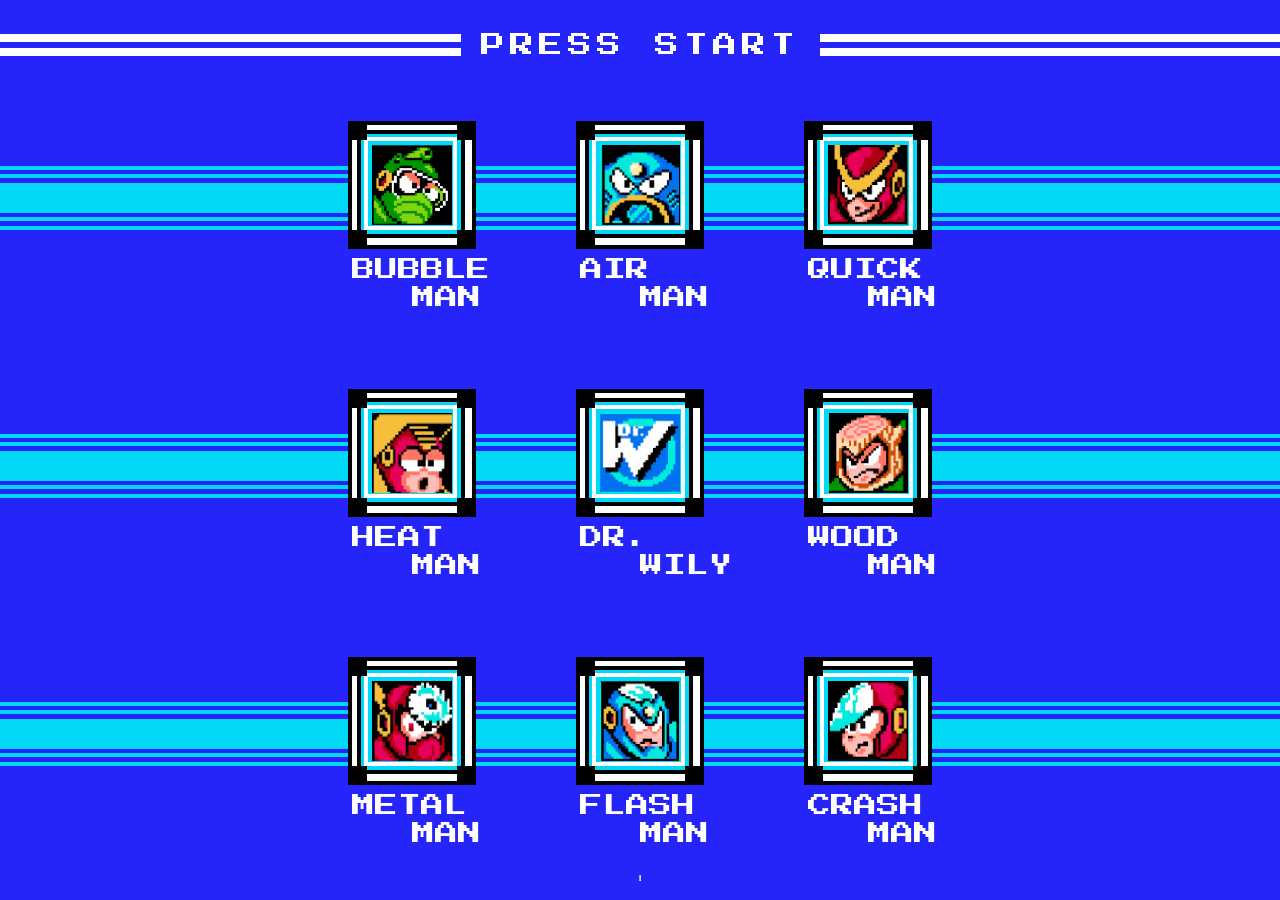
<file: megaman/index.html>
<!DOCTYPE html>

	<html lang="en">
	
		<head>
		
			<title> External Style </title>
			
			<meta charset="utf-8">
			<meta name="description" content="External styling/mega man 2 overview">
			<meta name="keywords" content="mega man, quick man, metal man, air man, bubble man, heat man, wood man, crash man, flash man">
			<meta name="viewport" content="width=device-width, initial-scale=1.0">
			<link href="https://fonts.googleapis.com/css2?family=Press+Start+2P&display=swap" rel="stylesheet">
			<link rel="stylesheet" href="css/externalstyling2.css">
			
		</head>
		
		<body id="bossselect">
		
			<header id="bossselectheader">
			
				<div id="tophalfheader"> </div>
				<div id="bottomhalfheader"> </div>
				<div id="textcontentheader"> PRESS START </div>
			</header>
			
			<section id="bossselectfirstrow">
				<div id="skinny1"> </div>
				<div id="skinny2"> </div>
				<div id="thick"> </div>
				<div id="skinny3"> </div>
				<div id="skinny4"> </div>
				
				<a href="bubbleman.html">
					<div id="bubblemansquare1">
						<div id="bubblemansquare2">
							<div id="bubblemansquare3">
								<div id="headshotholder">
									<img id="bubblemanheadshot" src="images/bubblemanheadshot.png">
								</div>
							</div>
						</div>
						
					<div id="blackcornersquare1"></div>
					<div id="blackcornersquare2"></div>
					<div id="blackcornersquare3"></div>
					<div id="blackcornersquare4"></div>
					
					<div id="nameplate">
						<div id="tophalfnameplate"> BUBBLE </div>
						<div id="bottomhalfnameplate"> MAN </div>
					</div>
					
					</div>
				</a>
				
				<a href="airman.html">
					<div id="airmansquare1">
						<div id="airmansquare2">
							<div id="airmansquare3">
								<div id="headshotholder">
									<img id="airmanheadshot" src="images/airmanheadshot.png">
								</div>
							</div>
						</div>
					
						<div id="blackcornersquare1"></div>
						<div id="blackcornersquare2"></div>
						<div id="blackcornersquare3"></div>
						<div id="blackcornersquare4"></div>
						
						<div id="nameplate">
							<div id="tophalfnameplate"> AIR </div>
							<div id="bottomhalfnameplate"> MAN </div>
						</div>
					</div>
				</a>
				
				<a href="quickman.html">
				<div id="quickmansquare1">
					<div id="quickmansquare2">
						<div id="quickmansquare3">
							<div id="headshotholder">
								<img id="quickmanheadshot" src="images/quickmanheadshot.png">
							</div>
						</div>
					</div>
							
							<div id="blackcornersquare1"><div id="innersquare"></div></div>
							<div id="blackcornersquare2"><div id="innersquare"></div></div>
							<div id="blackcornersquare3"><div id="innersquare"></div></div>
							<div id="blackcornersquare4"><div id="innersquare"></div></div>
							
							<div id="nameplate">
								<div id="tophalfnameplate"> QUICK </div>
								<div id="bottomhalfnameplate"> MAN </div>
							</div>
						</div>
				</a>
		</section>
		
		<section id="bossselectsecondrow">
			<div id="skinny1"> </div>
			<div id="skinny2"> </div>
			<div id="thick"> </div>
			<div id="skinny3"> </div>
			<div id="skinny4"> </div>
		
			<a href="heatman.html">
				<div id="heatmansquare1">
					<div id="heatmansquare2">
						<div id="heatmansquare3">
							<div id="headshotholder">
								<img id="heatmanheadshot" src="images/heatmanheadshot.png">
							</div>
						</div>
					</div>
					
					<div id="blackcornersquare1"></div>
					<div id="blackcornersquare2"></div>
					<div id="blackcornersquare3"></div>
					<div id="blackcornersquare4"></div>
					
					<div id="nameplate">
						<div id="tophalfnameplate"> HEAT </div>
						<div id="bottomhalfnameplate"> MAN </div>
					</div>
				</div>
			</a>
				
				<div id="drwilysquare1">
					<div id="drwilysquare2">
						<div id="drwilysquare3">
							<div id="headshotholder">
								<img id="drwilyheadshot" src="images/driwillyheadshot.png">
							</div>
						</div>
					</div>
					
					<div id="blackcornersquare1"></div>
					<div id="blackcornersquare2"></div>
					<div id="blackcornersquare3"></div>
					<div id="blackcornersquare4"></div>
					
					<div id="nameplate">
						<div id="tophalfnameplate"> Dr. </div>
						<div id="bottomhalfnameplate"> Wily </div>
					</div>
				</div>
				
			<a href="woodman.html">
				<div id="woodmansquare1">
					<div id="woodmansquare2">
						<div id="woodmansquare3">
							<div id="headshotholder">
								<img id="woodmanheadshot" src="images/woodmanheadshot.png">
							</div>
						</div>
					</div>
							
					<div id="blackcornersquare1"><div id="innersquare"></div></div>
					<div id="blackcornersquare2"><div id="innersquare"></div></div>
					<div id="blackcornersquare3"><div id="innersquare"></div></div>
					<div id="blackcornersquare4"><div id="innersquare"></div></div>
					
					<div id="nameplate">
						<div id="tophalfnameplate"> WOOD </div>
						<div id="bottomhalfnameplate"> MAN </div>
					</div>
				</div>
			</a>
		</section>
		
		<section id="bossselectthirdrow">
			<div id="skinny1"> </div>
			<div id="skinny2"> </div>
			<div id="thick"> </div>
			<div id="skinny3"> </div>
			<div id="skinny4"> </div>
			
			<a href="metalman2.html">
				<div id="metalmansquare1">
					<div id="metalmansquare2">
						<div id="metalmansquare3">
							<div id="headshotholder">
								<img id="metalmanheadshot" src="images/metalmanheadshot.png">
							</div>
						</div>
					</div>
							
					<div id="blackcornersquare1"></div>
					<div id="blackcornersquare2"></div>
					<div id="blackcornersquare3"></div>
					<div id="blackcornersquare4"></div>
						
					<div id="nameplate">
						<div id="tophalfnameplate"> METAL </div>
						<div id="bottomhalfnameplate"> MAN </div>
					</div>
				</div>
			</a>
				
			<a href="flashman.html">
				<div id="flashmansquare1">
					<div id="flashmansquare2">
						<div id="flashmansquare3">
							<div id="headshotholder">
								<img id="flashmanheadshot" src="images/flashmanheadshot.png">
							</div>
						</div>
					</div>
					
					<div id="blackcornersquare1"></div>
					<div id="blackcornersquare2"></div>
					<div id="blackcornersquare3"></div>
					<div id="blackcornersquare4"></div>
							
					<div id="nameplate">
						<div id="tophalfnameplate"> FLASH </div>
						<div id="bottomhalfnameplate"> MAN </div>
					</div>
				</div>
			</a>
				
			<a href="crashman.html">
				<div id="crashmansquare1">
					<div id="crashmansquare2">
						<div id="crashmansquare3">
							<div id="headshotholder">
								<img id="crashmanheadshot" src="images/crashmanheadshot.png">
							</div>
						</div>
					</div>
					
					<div id="blackcornersquare1"><div id="innersquare"></div></div>
					<div id="blackcornersquare2"><div id="innersquare"></div></div>
					<div id="blackcornersquare3"><div id="innersquare"></div></div>
					<div id="blackcornersquare4"><div id="innersquare"></div></div>
					
					<div id="nameplate">
						<div id="tophalfnameplate"> CRASH </div>
						<div id="bottomhalfnameplate"> MAN </div>
					</div>
				</div>
			</a>
		</section>
		<hr id="whiteline">
		<hr id="whiteline">
		<hr id="whiteline">
		
	</body>
</html>
</file>
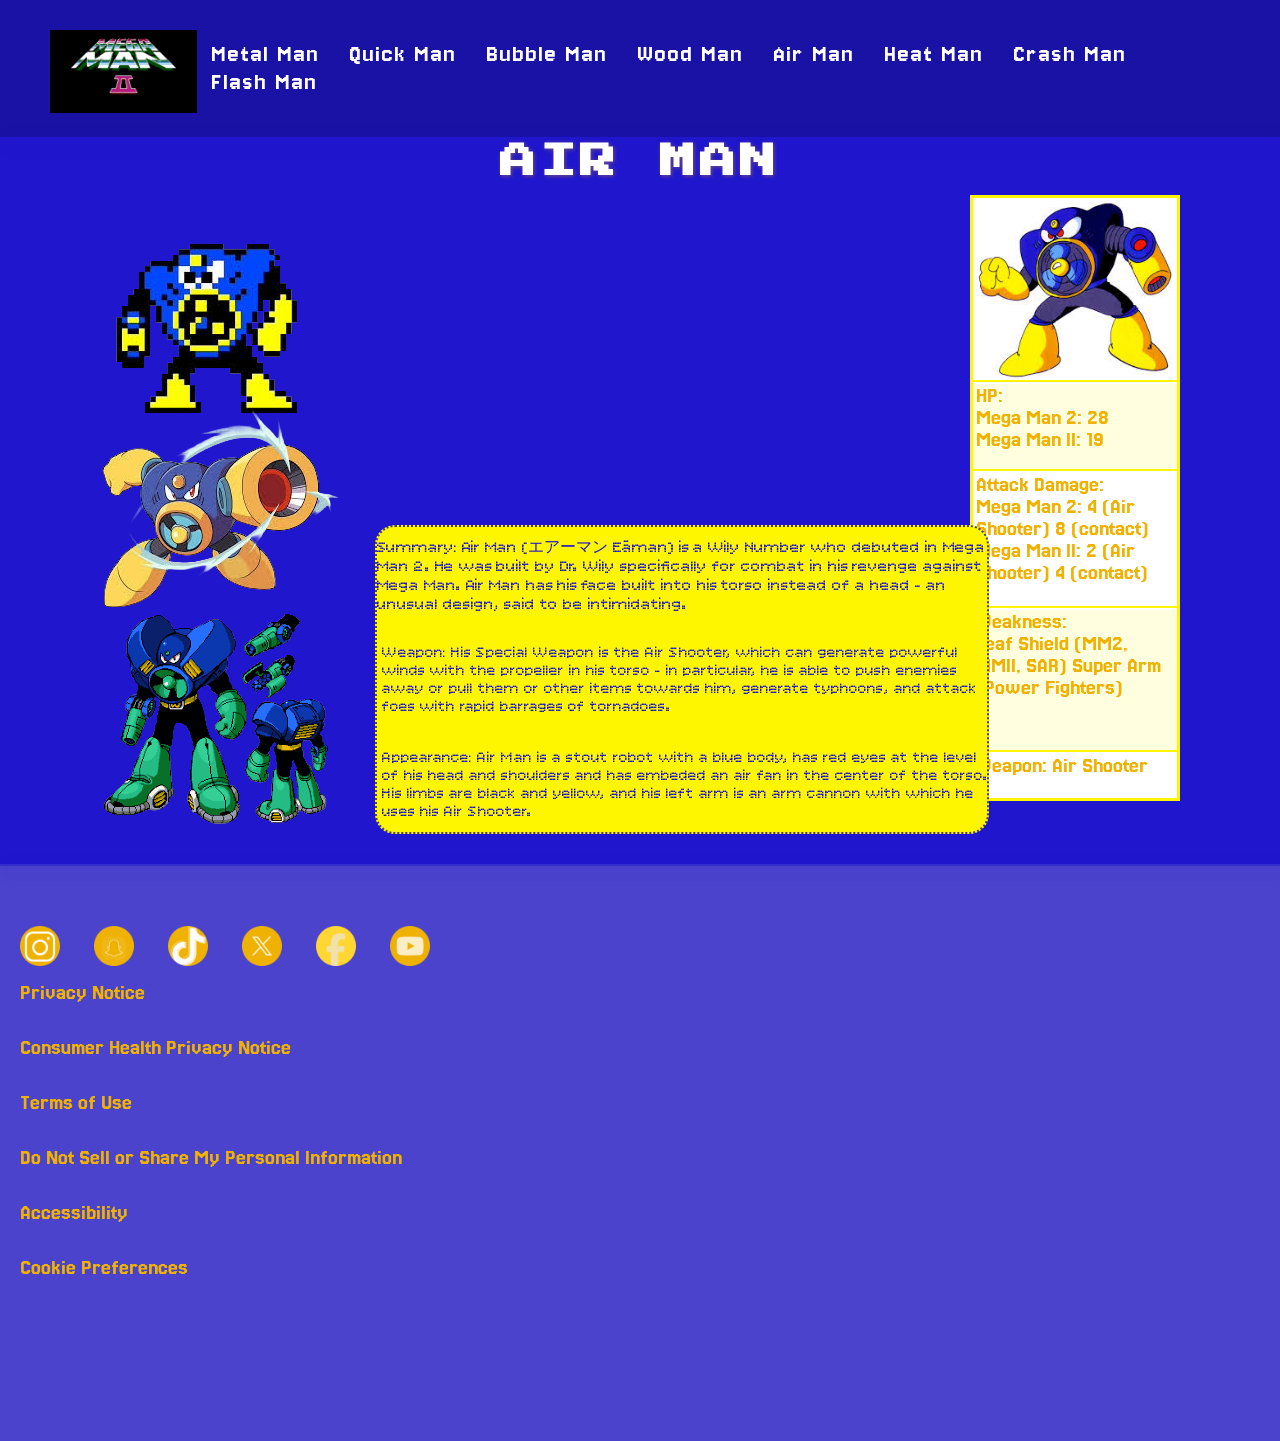
<file: megaman/airman.html>
<!DOCTYPE html>

	<html lang="en">
	
		<head>
		
			<title> External Style </title>
			
			<meta charset="utf-8">
			<meta name="description" content="External styling/mega man 2 overview">
			<meta name="keywords" content="mega man, quick man, metal man, air man, bubble man, heat man, wood man, crash man, flash man">
			<meta name="viewport" content="width=device-width, initial-scale=1.0">
			
			<link rel="stylesheet" href="css/externalstyling2.css">
			<link href="https://fonts.googleapis.com/css2?family=Press+Start+2P&display=swap" rel="stylesheet">
			<link href="https://fonts.googleapis.com/css2?family=Jersey+10&display=swap" rel="stylesheet">
			<link href="https://fonts.googleapis.com/css2?family=Bitcount+Prop+Single:wght@100..900&display=swap" rel="stylesheet">
			<link href="https://fonts.googleapis.com/css2?family=Jersey+25&display=swap" rel="stylesheet">
				

		</head>
		
		<body id="airman">
				
				<header id="airheader">
					<div id="megamanlogo2">
						<a href="index.html"><img src="images/logo.png" alt="Mega Man Logo"></a>
					</div> 

					<nav id="airmannav">
						<a href="metalman2.html"> Metal Man </a>
						<a href="quickman.html"> Quick Man </a>
						<a href="bubbleman.html"> Bubble Man </a>
						<a href="woodman.html"> Wood Man </a>
						<a href="airman.html"> Air Man </a>
						<a href="heatman.html"> Heat Man </a>
						<a href="crashman.html"> Crash Man </a>
						<a href="flashman.html"> Flash Man </a>
					</nav>
				</header>
				<hr id="airline">
				
				<h2 id="bossname"> AIR MAN </h2>
			
			<main>
			
				<section>
		
					<div id="airmanstage"><iframe width="560" height="315" src="https://www.youtube.com/embed/wXgifin2bjI?si=Afbabhxg-Tt8WghT" title="YouTube video player" frameborder="0" allow="accelerometer; autoplay; clipboard-write; encrypted-media; gyroscope; picture-in-picture; web-share" referrerpolicy="strict-origin-when-cross-origin" allowfullscreen></iframe></div>
					
					<div id="airmanpic"><img src="images/airsprite.png"></div>
					<div id="airmanpic"><img src="images/airmanf.png"></div>
					<div id="airmanpic"><img src="images/airman2f.png"></div>
					
				</section>
				
				<section>
					<aside id="rightaside">
				
						<div id="aside1a">
			
							<img src="images/airmanpic.jpg">
				
						</div>
						
						<div id="aside2a">
				
							<p>HP:	<br>Mega Man 2:
									28 <br>
									Mega Man II:
									19 <br>
									</p>
							
						</div>
						
						<div id="aside3a">
						
							<p> Attack Damage:	<br>
							Mega Man 2:
							4 (Air Shooter)
							8 (contact)
							Mega Man II:
							2 (Air Shooter)
							4 (contact) </p>
							
						</div>
						
						<div id="aside4a">
						
							<p>Weakness:	<br>	
							Leaf Shield (MM2, MMII, SAR)
							Super Arm (Power Fighters)</p>
							
						</div>
						
						<div id="aside5a">
						
							<p> Weapon:	Air Shooter </p>
							
						</div>
						
					</aside>
					
					
				</section>
				
				<section id="middletext">
				
					<div id="middle1">
						<p>Summary: Air Man (エアーマン Eāman) is a Wily Number who debuted in Mega Man 2. He was built by Dr. Wily specifically for combat in his revenge against Mega Man. Air Man has his face built into his torso instead of a head - an unusual design, said to be intimidating. </p>
					</div>
					<br>
					<div id="middle2">
						<p>Weapon: His Special Weapon is the Air Shooter, which can generate powerful winds with the propeller in his torso - in particular, he is able to push enemies away or pull them or other items towards him, generate typhoons, and attack foes with rapid barrages of tornadoes. </p>
					</div>

					<div id="middle3">
						<p>Appearance: Air Man is a stout robot with a blue body, has red eyes at the level of his head and shoulders and has embeded an air fan in the center of the torso. His limbs are black and yellow, and his left arm is an arm cannon with which he uses his Air Shooter.</p>
					</div>
					
				</section>
				
			</main>
			
			<footer id="airmanfooter">
				<hr id="airline">
			
				<div id="topfooter">
				
						<div id="socialmedialinks">
						
							<a href="https://www.instagram.com" id="socialmedialinks"><img src="images/insta1.png" alt="link to Instagram" height= "40px" width="40px"></a>
							
							<a href="https://www.snapchat.com" id="socialmedialinks"><img src="images/snap1.png" alt="link to SnapChat" height= "40px" width="40px"></a>
							
							<a href="https://www.tiktok.com" id="socialmedialinks"><img src="images/tictac1.png" alt="link to tiktok" height= "40px" width="40px"></a>
							
							<a href="https://x.com" id="socialmedialinks"><img src="images/x1.png" alt="link to X" height= "40px" width="40px"></a>
							
							<a href="https://www.facebook.com" id="socialmedialinks"><img src="images/facebook1.png" alt="link to facebook" height= "40px" width="40px"></a>
							
							<a href="https://www.youtube.com" id="socialmedialinks"><img src="images/youtube1.png" alt="link to youtube" height= "40px" width="40px"> </a>
					
						</div>
					
					</div>
					
					<div id="bottomfooter">
					
						<div id="first">
							<a href="#" id="first">Privacy Notice </a>
						</div>
						
						<div id="second">
							<a href="#" id="second">Consumer Health Privacy Notice </a>
						</div>
						
						<div id="third">
							<a href="#" id="third">Terms of Use </a>
						</div>
						
						<div id="fourth">
							<a href="#" id="fourth">Do Not Sell or Share My Personal Information </a>
						</div>
						
						<div id="sixth">
							<a href="#" id="sixth">Accessibility </a>
						</div>
						
						<div id="seventh">
							<a href="#" id="seventh">Cookie Preferences </a>
						</div>
					</div>
				
			</footer>
			
		</body>
		
	</html>
</file>
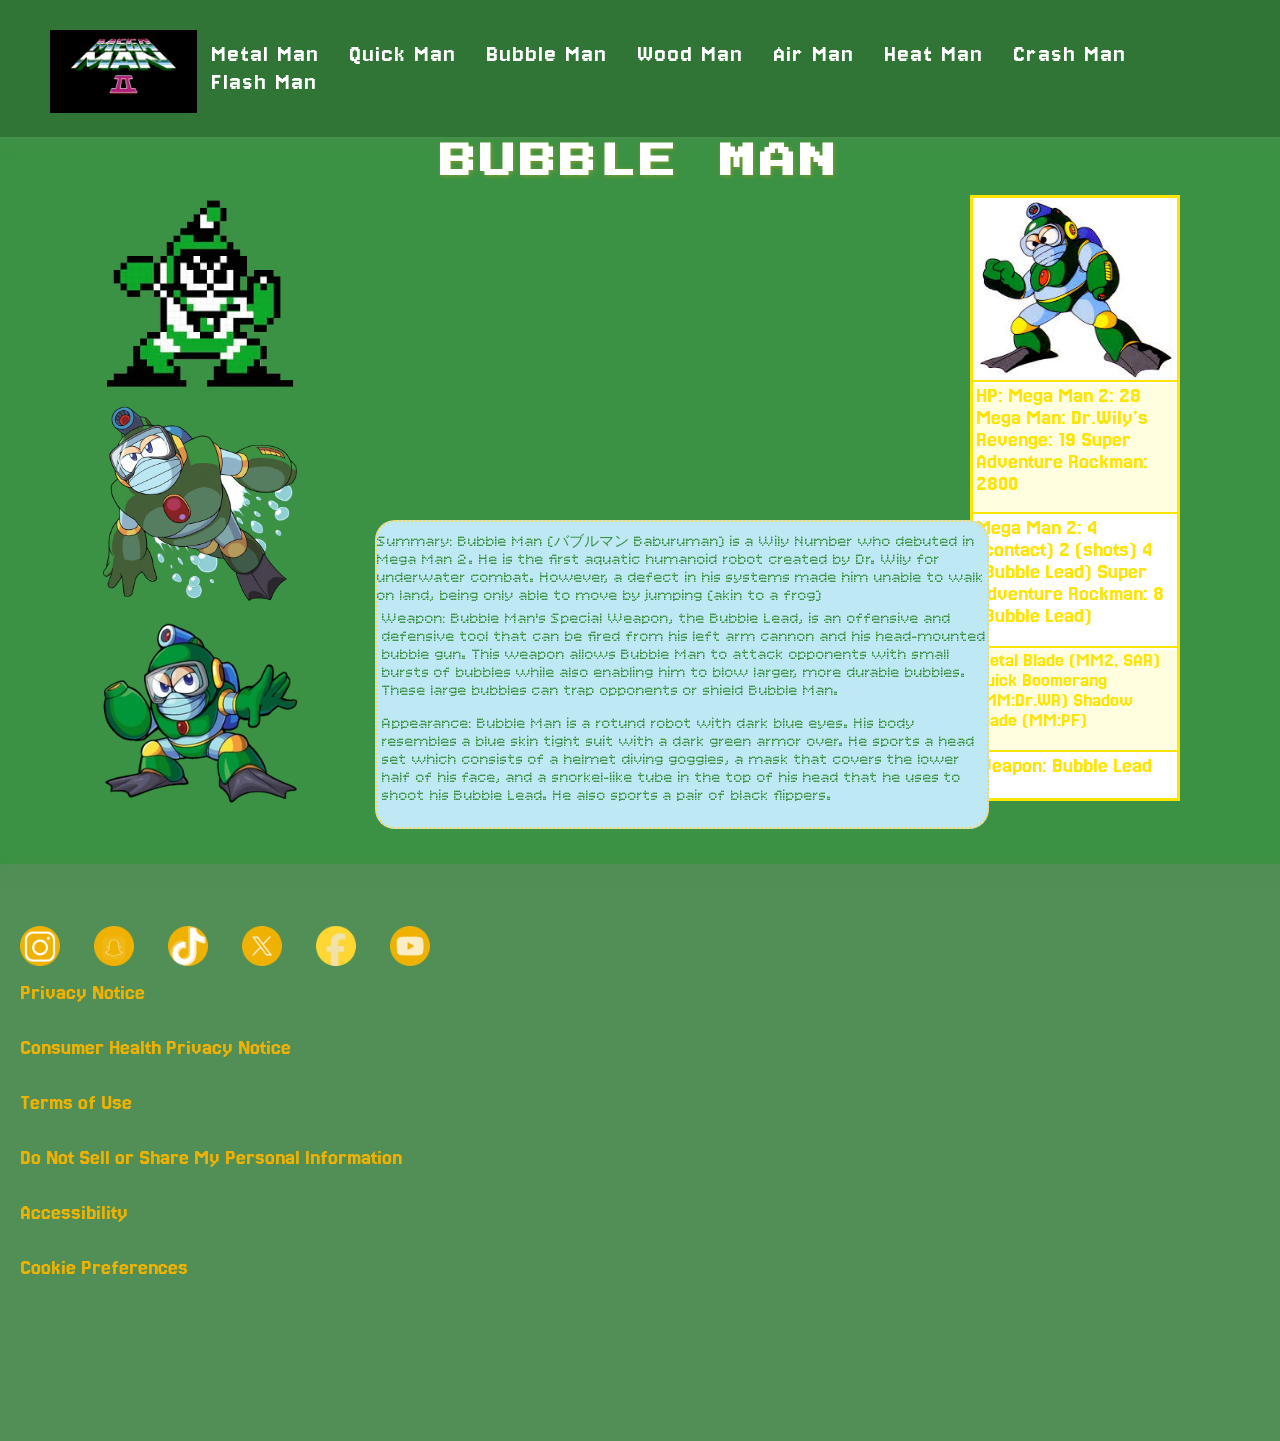
<file: megaman/bubbleman.html>
<!DOCTYPE html>

	<html lang="en">
	
		<head>
		
			<title> External Style </title>
			
			<meta charset="utf-8">
			<meta name="description" content="External styling/mega man 2 overview">
			<meta name="keywords" content="mega man, quick man, metal man, air man, bubble man, heat man, wood man, crash man, flash man">
			<meta name="viewport" content="width=device-width, initial-scale=1.0">
			
			<link rel="stylesheet" href="css/externalstyling2.css">
			<link href="https://fonts.googleapis.com/css2?family=Press+Start+2P&display=swap" rel="stylesheet">
			<link href="https://fonts.googleapis.com/css2?family=Jersey+10&display=swap" rel="stylesheet">
			<link href="https://fonts.googleapis.com/css2?family=Bitcount+Prop+Single:wght@100..900&display=swap" rel="stylesheet">
			<link href="https://fonts.googleapis.com/css2?family=Jersey+25&display=swap" rel="stylesheet">
				

		</head>
		
		<body id="bubbleman">
				
				<header id="bubbleheader">
					<div id="megamanlogo2">
						<a href="index.html"><img src="images/logo.png" alt="Mega Man Logo"></a>
					</div> 

					<nav id="bubblemannav">
						<a href="metalman2.html"> Metal Man </a>
						<a href="quickman.html"> Quick Man </a>
						<a href="bubbleman.html"> Bubble Man </a>
						<a href="woodman.html"> Wood Man </a>
						<a href="airman.html"> Air Man </a>
						<a href="heatman.html"> Heat Man </a>
						<a href="crashman.html"> Crash Man </a>
						<a href="flashman.html"> Flash Man </a>
					</nav>
				</header>
				<hr id="bubbleline">
				
				<h2 id="bossname"> BUBBLE MAN </h2>
			
			<main>
			
				<section>
		
					<div id="bubblemanstage"><iframe width="560" height="315" src="https://www.youtube.com/embed/k4l1Pe-QXfs?si=K8dvp8H3HAuFVsCG" title="YouTube video player" frameborder="0" allow="accelerometer; autoplay; clipboard-write; encrypted-media; gyroscope; picture-in-picture; web-share" referrerpolicy="strict-origin-when-cross-origin" allowfullscreen></iframe></div>
					
					<div id="bubblemanpic"><img src="images/bubblemanspritee.png"></div>
					<div id="bubblemanpic"><img src="images/bubbleman1.webp"></div>
					<div id="bubblemanpic"><img src="images/bubbleman3.webp"></div>
					
				</section>
				
				<section>
					<aside id="rightaside">
				
						<div id="aside1b">
			
							<img src="images/bubbleman2.jpg">
				
						</div>
						
						<div id="aside2b">
				
							<p>HP:		Mega Man 2:
							28
							Mega Man: Dr.Wily's Revenge:
							19
							Super Adventure Rockman:
							2800
									</p>
							
						</div>
						
						<div id="aside3b">
						
							<p>	Mega Man 2:
4 (contact)
2 (shots)
4 (Bubble Lead)
Super Adventure Rockman:
8 (Bubble Lead) </p>
							
						</div>
						
						<div id="aside4b">
						
							<p>	Metal Blade (MM2, SAR)
Quick Boomerang (MM:Dr.WR)
Shadow Blade (MM:PF)</p>
							
						</div>
						
						<div id="aside5b">
						
							<p> Weapon:		Bubble Lead </p>
							
						<div>
						
					</aside>
					
					
				</section>
				
				<section id="middletext">
				
					<div id="middle1">
						<p>Summary: Bubble Man (バブルマン Baburuman) is a Wily Number who debuted in Mega Man 2. He is the first aquatic humanoid robot created by Dr. Wily for underwater combat. However, a defect in his systems made him unable to walk on land, being only able to move by jumping (akin to a frog) </p>
					</div>
					
					<div id="middle2">
						<p>Weapon: Bubble Man's Special Weapon, the Bubble Lead, is an offensive and defensive tool that can be fired from his left arm cannon and his head-mounted bubble gun. This weapon allows Bubble Man to attack opponents with small bursts of bubbles while also enabling him to blow larger, more durable bubbles. These large bubbles can trap opponents or shield Bubble Man. </p>
					</div>

					<div id="middle3">
						<p>Appearance: Bubble Man is a rotund robot with dark blue eyes. His body resembles a blue skin tight suit with a dark green armor over. He sports a head set which consists of a helmet diving goggles, a mask that covers the lower half of his face, and a snorkel-like tube in the top of his head that he uses to shoot his Bubble Lead. He also sports a pair of black flippers.</p>
					</div>
					
				</section>
				
			</main>
			
			<footer id="bubblemanfooter">
				<hr id="bubbleline">
			
				<div id="topfooter">
				
						<div id="socialmedialinks">
						
							<a href="https://www.instagram.com" id="socialmedialinks"><img src="images/insta1.png" alt="link to Instagram" height= "40px" width="40px"></a>
							
							<a href="https://www.snapchat.com" id="socialmedialinks"><img src="images/snap1.png" alt="link to SnapChat" height= "40px" width="40px"></a>
							
							<a href="https://www.tiktok.com" id="socialmedialinks"><img src="images/tictac1.png" alt="link to tiktok" height= "40px" width="40px"></a>
							
							<a href="https://x.com" id="socialmedialinks"><img src="images/x1.png" alt="link to X" height= "40px" width="40px"></a>
							
							<a href="https://www.facebook.com" id="socialmedialinks"><img src="images/facebook1.png" alt="link to facebook" height= "40px" width="40px"></a>
							
							<a href="https://www.youtube.com" id="socialmedialinks"><img src="images/youtube1.png" alt="link to youtube" height= "40px" width="40px"> </a>
					
						</div>
					
					</div>
					
					<div id="bottomfooter">
					
						<div id="first">
							<a href="#" id="first">Privacy Notice </a>
						</div>
						
						<div id="second">
							<a href="#" id="second">Consumer Health Privacy Notice </a>
						</div>
						
						<div id="third">
							<a href="#" id="third">Terms of Use </a>
						</div>
						
						<div id="fourth">
							<a href="#" id="fourth">Do Not Sell or Share My Personal Information </a>
						</div>
						
						<div id="sixth">
							<a href="#" id="sixth">Accessibility </a>
						</div>
						
						<div id="seventh">
							<a href="#" id="seventh">Cookie Preferences </a>
						</div>
					</div>
				
			</footer>
			
		</body>
		
	</html>
</file>
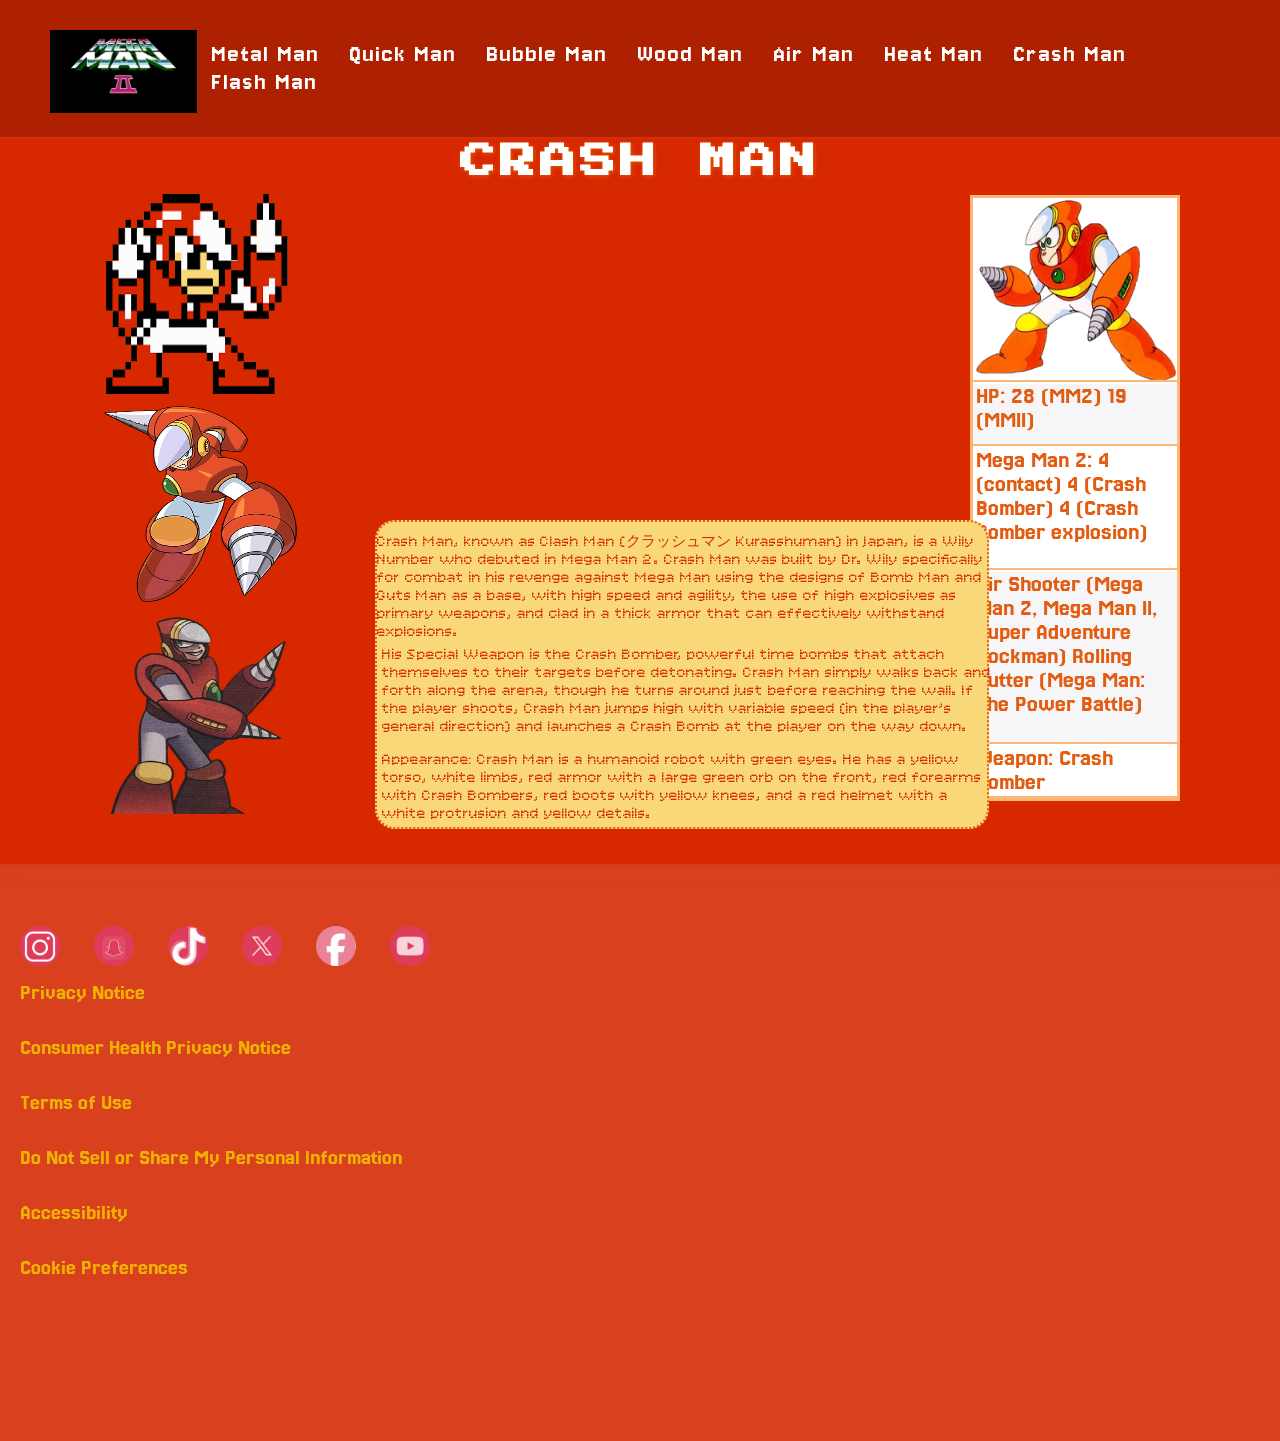
<file: megaman/crashman.html>
<!DOCTYPE html>

	<html lang="en">
	
		<head>
		
			<title> External Style </title>
			
			<meta charset="utf-8">
			<meta name="description" content="External styling/mega man 2 overview">
			<meta name="keywords" content="mega man, quick man, metal man, air man, bubble man, heat man, wood man, crash man, flash man">
			<meta name="viewport" content="width=device-width, initial-scale=1.0">
			
			<link rel="stylesheet" href="css/externalstyling2.css">
			<link href="https://fonts.googleapis.com/css2?family=Press+Start+2P&display=swap" rel="stylesheet">
			<link href="https://fonts.googleapis.com/css2?family=Jersey+10&display=swap" rel="stylesheet">
			<link href="https://fonts.googleapis.com/css2?family=Bitcount+Prop+Single:wght@100..900&display=swap" rel="stylesheet">
			<link href="https://fonts.googleapis.com/css2?family=Jersey+25&display=swap" rel="stylesheet">
				

		</head>
		
		<body id="crashman">
				
				<header id="crashheader">
					<div id="megamanlogo2">
						<a href="index.html"><img src="images/logo.png" alt="Mega Man Logo"></a>
					</div> 

					<nav id="crashmannav">
						<a href="metalman2.html"> Metal Man </a>
						<a href="quickman.html"> Quick Man </a>
						<a href="bubbleman.html"> Bubble Man </a>
						<a href="woodman.html"> Wood Man </a>
						<a href="airman.html"> Air Man </a>
						<a href="heatman.html"> Heat Man </a>
						<a href="crashman.html"> Crash Man </a>
						<a href="flashman.html"> Flash Man </a>
					</nav>
				</header>
				<hr id="crashline">
				
				<h2 id="bossname"> CRASH MAN </h2>
			
			<main>
			
				<section>
		
					<div id="crashmanstage"><iframe width="560" height="315" src="https://www.youtube.com/embed/35k80y7Al-8?si=FS7KvVw5mpKjz1z0" title="YouTube video player" frameborder="0" allow="accelerometer; autoplay; clipboard-write; encrypted-media; gyroscope; picture-in-picture; web-share" referrerpolicy="strict-origin-when-cross-origin" allowfullscreen></iframe></div>
					
					<div id="crashmanpic"><img src="images/crashmansprite.png"></div>
					<div id="crashmanpic"><img src="images/crashman1.webp"></div>
					<div id="crashmanpic"><img src="images/crashman3.png"></div>
					
				</section>
				
				<section>
					<aside id="rightaside">
				
						<div id="aside1c">
			
							<img src="images/crashman2.webp">
				
						</div>
						
						<div id="aside2c">
				
							<p>HP:	28 (MM2)
							19 (MMII)
									</p>
							
						</div>
						
						<div id="aside3c">
						
							<p>	Mega Man 2:
								4 (contact)
								4 (Crash Bomber)
								4 (Crash Bomber explosion) </p>
							
						</div>
						
						<div id="aside4c">
						
							<p>	Air Shooter (Mega Man 2, Mega Man II, Super Adventure Rockman)
								Rolling Cutter (Mega Man: The Power Battle)</p>
							
						</div>
						
						<div id="aside5c">
						
							<p> Weapon:	Crash Bomber </p>
							
						<div>
						
					</aside>
					
					
				</section>
				
				<section id="middletext">
				
					<div id="middle1">
						<p>Crash Man, known as Clash Man (クラッシュマン Kurasshuman) in Japan, is a Wily Number who debuted in Mega Man 2. Crash Man was built by Dr. Wily specifically for combat in his revenge against Mega Man using the designs of Bomb Man and Guts Man as a base, with high speed and agility, the use of high explosives as primary weapons, and clad in a thick armor that can effectively withstand explosions. </p>
					</div>
					
					<div id="middle2">
						<p>His Special Weapon is the Crash Bomber, powerful time bombs that attach themselves to their targets before detonating. Crash Man simply walks back and forth along the arena, though he turns around just before reaching the wall. If the player shoots, Crash Man jumps high with variable speed (in the player’s general direction) and launches a Crash Bomb at the player on the way down.    </p>
					</div>

					<div id="middle3">
						<p>Appearance: Crash Man is a humanoid robot with green eyes. He has a yellow torso, white limbs, red armor with a large green orb on the front, red forearms with Crash Bombers, red boots with yellow knees, and a red helmet with a white protrusion and yellow details.</p>
					</div>
					
				</section>
				
			</main>
			
			<footer id="crashmanfooter">
				<hr id="crashline">
			
				<div id="topfooter">
				
						<div id="socialmedialinks">
						
							<a href="https://www.instagram.com" id="socialmedialinks"><img src="images/insta.png" alt="link to Instagram" height= "40px" width="40px"></a>
							
							<a href="https://www.snapchat.com" id="socialmedialinks"><img src="images/snap.png" alt="link to SnapChat" height= "40px" width="40px"></a>
							
							<a href="https://www.tiktok.com" id="socialmedialinks"><img src="images/tictac.png" alt="link to tiktok" height= "40px" width="40px"></a>
							
							<a href="https://x.com" id="socialmedialinks"><img src="images/x.png" alt="link to X" height= "40px" width="40px"></a>
							
							<a href="https://www.facebook.com" id="socialmedialinks"><img src="images/facebook.png" alt="link to facebook" height= "40px" width="40px"></a>
							
							<a href="https://www.youtube.com" id="socialmedialinks"><img src="images/youtube.png" alt="link to youtube" height= "40px" width="40px"> </a>
					
						</div>
					
					</div>
					
					<div id="bottomfooter">
					
						<div id="first">
							<a href="#" id="first">Privacy Notice </a>
						</div>
						
						<div id="second">
							<a href="#" id="second">Consumer Health Privacy Notice </a>
						</div>
						
						<div id="third">
							<a href="#" id="third">Terms of Use </a>
						</div>
						
						<div id="fourth">
							<a href="#" id="fourth">Do Not Sell or Share My Personal Information </a>
						</div>
						
						<div id="sixth">
							<a href="#" id="sixth">Accessibility </a>
						</div>
						
						<div id="seventh">
							<a href="#" id="seventh">Cookie Preferences </a>
						</div>
					</div>
				
			</footer>
			
		</body>
		
	</html>
</file>
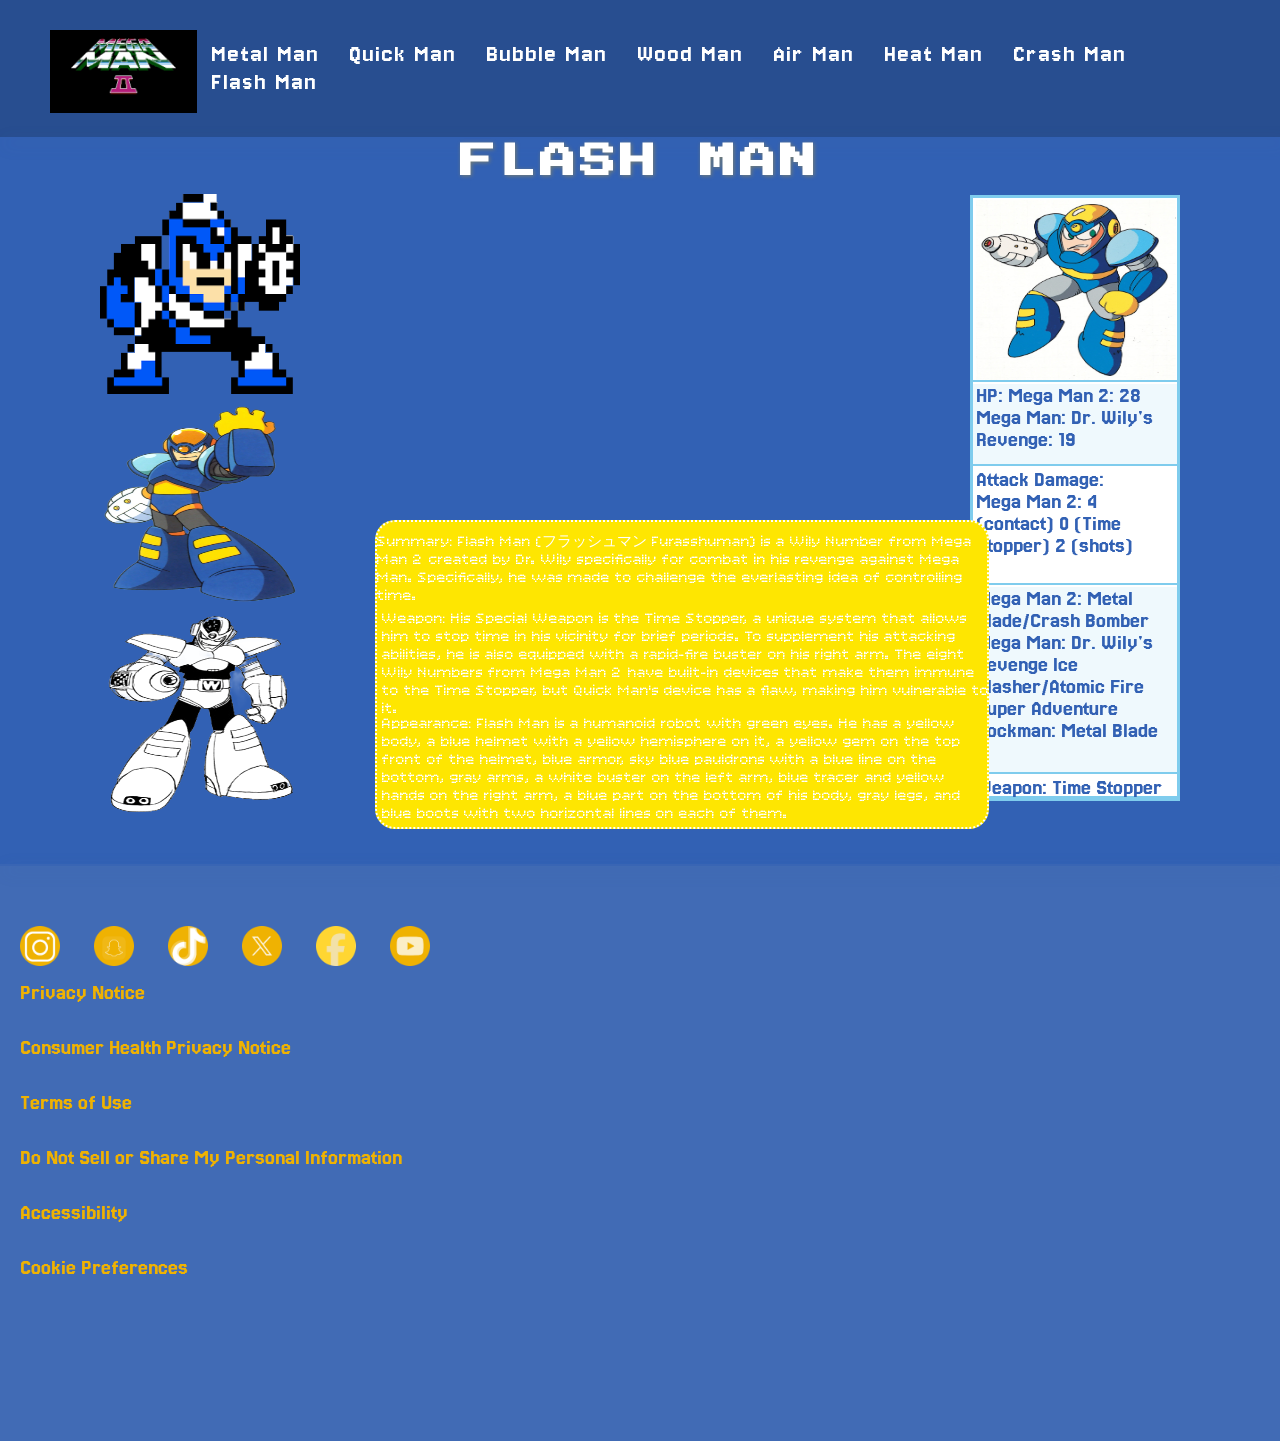
<file: megaman/flashman.html>
<!DOCTYPE html>

	<html lang="en">
	
		<head>
		
			<title> External Style </title>
			
			<meta charset="utf-8">
			<meta name="description" content="External styling/mega man 2 overview">
			<meta name="keywords" content="mega man, quick man, metal man, air man, bubble man, heat man, wood man, crash man, flash man">
			<meta name="viewport" content="width=device-width, initial-scale=1.0">
			
			<link rel="stylesheet" href="css/externalstyling2.css">
			<link href="https://fonts.googleapis.com/css2?family=Press+Start+2P&display=swap" rel="stylesheet">
			<link href="https://fonts.googleapis.com/css2?family=Jersey+10&display=swap" rel="stylesheet">
			<link href="https://fonts.googleapis.com/css2?family=Bitcount+Prop+Single:wght@100..900&display=swap" rel="stylesheet">
			<link href="https://fonts.googleapis.com/css2?family=Jersey+25&display=swap" rel="stylesheet">
				

		</head>
		
		<body id="flashman">
				
				<header id="flashheader">
					<div id="megamanlogo2">
						<a href="index.html"><img src="images/logo.png" alt="Mega Man Logo"></a>
					</div> 

					<nav id="flashmannav">
						<a href="metalman2.html"> Metal Man </a>
						<a href="quickman.html"> Quick Man </a>
						<a href="bubbleman.html"> Bubble Man </a>
						<a href="woodman.html"> Wood Man </a>
						<a href="airman.html"> Air Man </a>
						<a href="heatman.html"> Heat Man </a>
						<a href="crashman.html"> Crash Man </a>
						<a href="flashman.html"> Flash Man </a>
					</nav>
				</header>
				<hr id="flashline">
				
				<h2 id="bossname"> FLASH MAN </h2>
			
			<main>
			
				<section>
		
					<div id="flashmanstage"><iframe width="560" height="315" src="https://www.youtube.com/embed/0K8lWpMdUeM?si=BEJSSy5faDsBBTNW" title="YouTube video player" frameborder="0" allow="accelerometer; autoplay; clipboard-write; encrypted-media; gyroscope; picture-in-picture; web-share" referrerpolicy="strict-origin-when-cross-origin" allowfullscreen></iframe></div>
					
					<div id="flashmanpic"><img src="images/flashmansprite.png"></div>
					<div id="flashmanpic"><img src="images/flashman1.webp"></div>
					<div id="flashmanpic"><img src="images/flashman3.png"></div>
					
				</section>
				
				<section>
					<aside id="rightaside">
				
						<div id="aside1f">
			
							<img src="images/flashman2.webp">
				
						</div>
						
						<div id="aside2f">
				
							<p>HP:		Mega Man 2:
									28
									Mega Man: Dr. Wily's Revenge:
									19
									</p>
							
						</div>
						
						<div id="aside3f">
						
							<p> Attack Damage:	<br>
							Mega Man 2:
							4 (contact)
							0 (Time Stopper)
							2 (shots)</p>
							
						</div>
						
						<div id="aside4f">
						
							<p>	Mega Man 2:
								Metal Blade/Crash Bomber
								Mega Man: Dr. Wily's Revenge
								Ice Slasher/Atomic Fire
								Super Adventure Rockman:
								Metal Blade</p>
							
						</div>
						
						<div id="aside5f">
						
							<p> Weapon: Time Stopper </p>
							
						<div>
						
					</aside>
					
					
				</section>
				
				<section id="middletext">
				
					<div id="middle1">
						<p>Summary: Flash Man (フラッシュマン Furasshuman) is a Wily Number from Mega Man 2 created by Dr. Wily specifically for combat in his revenge against Mega Man. Specifically, he was made to challenge the everlasting idea of controlling time. </p>
					</div>
					
					<div id="middle2">
						<p>Weapon: His Special Weapon is the Time Stopper, a unique system that allows him to stop time in his vicinity for brief periods. To supplement his attacking abilities, he is also equipped with a rapid-fire buster on his right arm. The eight Wily Numbers from Mega Man 2 have built-in devices that make them immune to the Time Stopper, but Quick Man's device has a flaw, making him vulnerable to it. </p>
					</div>

					<div id="middle3">
						<p>Appearance: Flash Man is a humanoid robot with green eyes. He has a yellow body, a blue helmet with a yellow hemisphere on it, a yellow gem on the top front of the helmet, blue armor, sky blue pauldrons with a blue line on the bottom, gray arms, a white buster on the left arm, blue tracer and yellow hands on the right arm, a blue part on the bottom of his body, gray legs, and blue boots with two horizontal lines on each of them.</p>
					</div>
					
				</section>
				
			</main>
			
			<footer id="flashmanfooter">
				<hr id="flashline">
			
				<div id="topfooter">
				
						<div id="socialmedialinks">
						
							<a href="https://www.instagram.com" id="socialmedialinks"><img src="images/insta1.png" alt="link to Instagram" height= "40px" width="40px"></a>
							
							<a href="https://www.snapchat.com" id="socialmedialinks"><img src="images/snap1.png" alt="link to SnapChat" height= "40px" width="40px"></a>
							
							<a href="https://www.tiktok.com" id="socialmedialinks"><img src="images/tictac1.png" alt="link to tiktok" height= "40px" width="40px"></a>
							
							<a href="https://x.com" id="socialmedialinks"><img src="images/x1.png" alt="link to X" height= "40px" width="40px"></a>
							
							<a href="https://www.facebook.com" id="socialmedialinks"><img src="images/facebook1.png" alt="link to facebook" height= "40px" width="40px"></a>
							
							<a href="https://www.youtube.com" id="socialmedialinks"><img src="images/youtube1.png" alt="link to youtube" height= "40px" width="40px"> </a>
					
						</div>
					
					</div>
					
					<div id="bottomfooter">
					
						<div id="first">
							<a href="#" id="first">Privacy Notice </a>
						</div>
						
						<div id="second">
							<a href="#" id="second">Consumer Health Privacy Notice </a>
						</div>
						
						<div id="third">
							<a href="#" id="third">Terms of Use </a>
						</div>
						
						<div id="fourth">
							<a href="#" id="fourth">Do Not Sell or Share My Personal Information </a>
						</div>
						
						<div id="sixth">
							<a href="#" id="sixth">Accessibility </a>
						</div>
						
						<div id="seventh">
							<a href="#" id="seventh">Cookie Preferences </a>
						</div>
					</div>
				
			</footer>
			
		</body>
		
	</html>
</file>
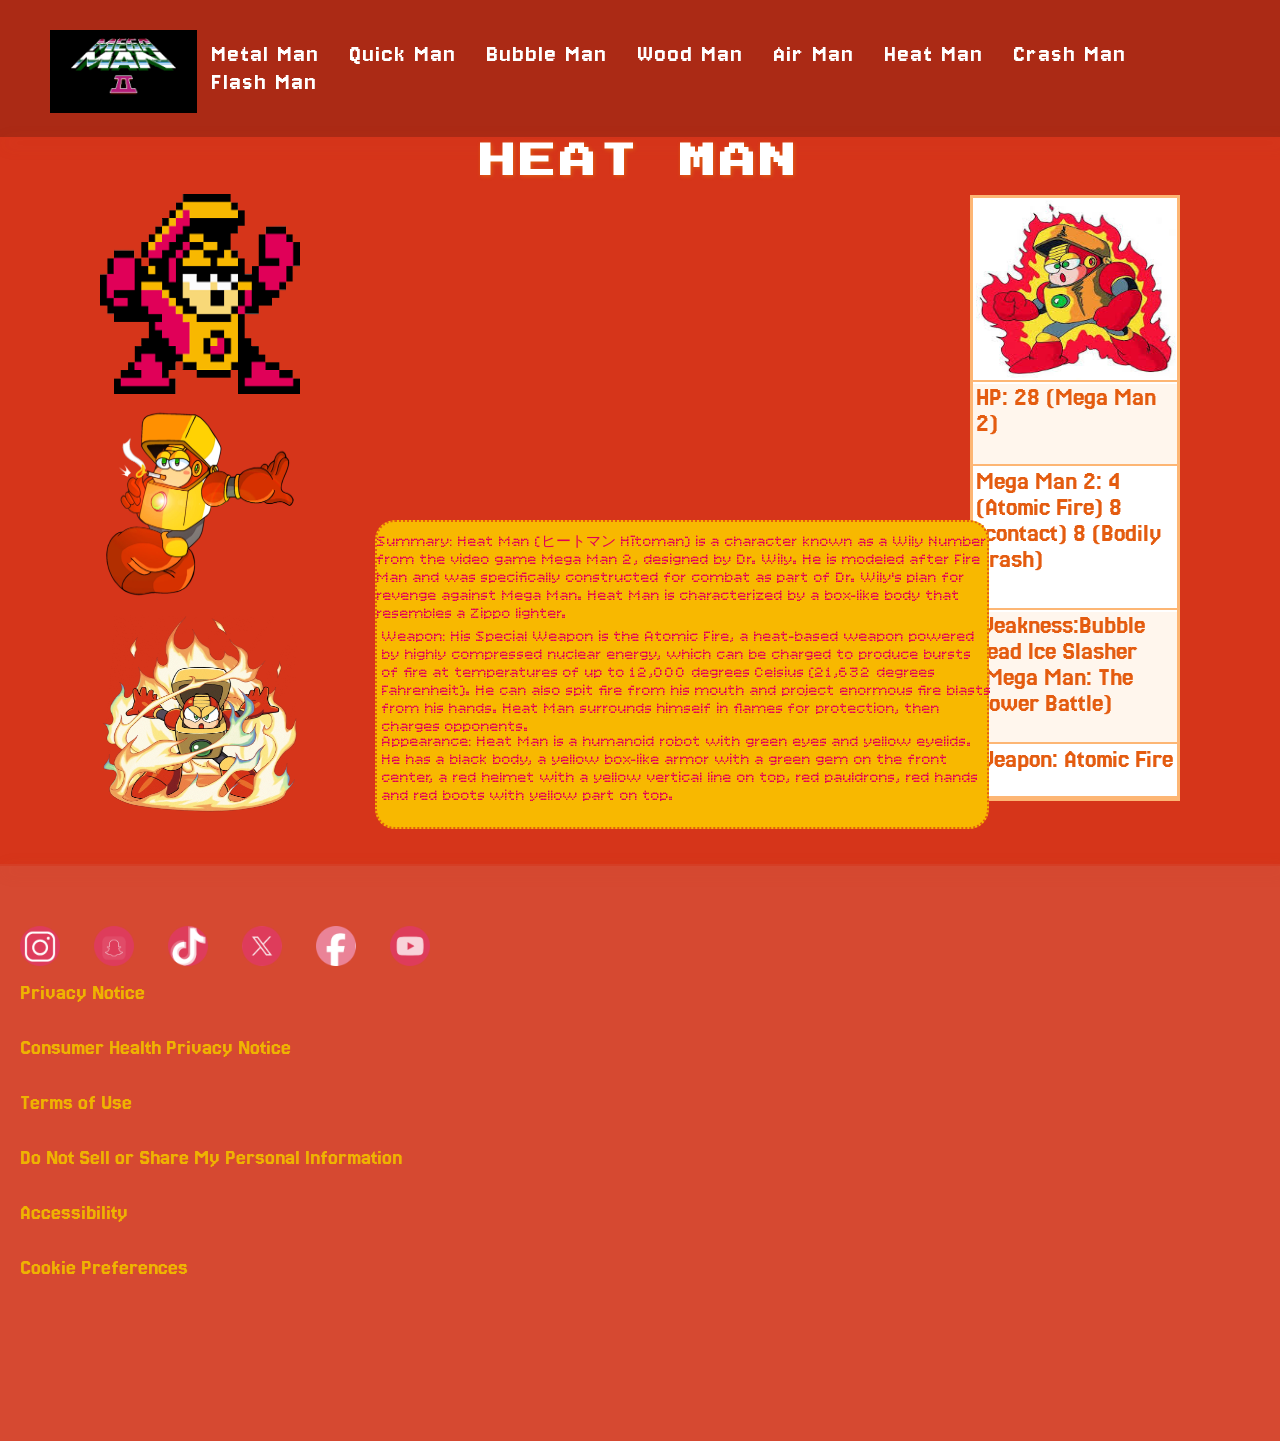
<file: megaman/heatman.html>
<!DOCTYPE html>

	<html lang="en">
	
		<head>
		
			<title> External Style </title>
			
			<meta charset="utf-8">
			<meta name="description" content="External styling/mega man 2 overview">
			<meta name="keywords" content="mega man, quick man, metal man, air man, bubble man, heat man, wood man, crash man, flash man">
			<meta name="viewport" content="width=device-width, initial-scale=1.0">
			
			<link rel="stylesheet" href="css/externalstyling2.css">
			<link href="https://fonts.googleapis.com/css2?family=Press+Start+2P&display=swap" rel="stylesheet">
			<link href="https://fonts.googleapis.com/css2?family=Jersey+10&display=swap" rel="stylesheet">
			<link href="https://fonts.googleapis.com/css2?family=Bitcount+Prop+Single:wght@100..900&display=swap" rel="stylesheet">
			<link href="https://fonts.googleapis.com/css2?family=Jersey+25&display=swap" rel="stylesheet">
				

		</head>
		
		<body id="heatman">
				
				<header id="heatheader">
					<div id="megamanlogo2">
						<a href="index.html"><img src="images/logo.png" alt="Mega Man Logo"></a>
					</div> 

					<nav id="heatmannav">
						<a href="metalman2.html"> Metal Man </a>
						<a href="quickman.html"> Quick Man </a>
						<a href="bubbleman.html"> Bubble Man </a>
						<a href="woodman.html"> Wood Man </a>
						<a href="airman.html"> Air Man </a>
						<a href="heatman.html"> Heat Man </a>
						<a href="crashman.html"> Crash Man </a>
						<a href="flashman.html"> Flash Man </a>
					</nav>
				</header>
				<hr id="heatline">
				
				<h2 id="bossname"> HEAT MAN </h2>
			
			<main>
			
				<section>
		
					<div id="heatmanstage"><iframe width="560" height="315" src="https://www.youtube.com/embed/OVaBgK_Ihko?si=TJTNu4YwoRAjvMah" title="YouTube video player" frameborder="0" allow="accelerometer; autoplay; clipboard-write; encrypted-media; gyroscope; picture-in-picture; web-share" referrerpolicy="strict-origin-when-cross-origin" allowfullscreen></iframe></div>
					
					<div id="heatmanpic"><img src="images/heatmansprite.png"></div>
					<div id="heatmanpic"><img src="images/heatman3.webp"></div>
					<div id="heatmanpic"><img src="images/heatman1.webp"></div>
					
				</section>
				
				<section>
					<aside id="rightaside">
				
						<div id="aside1h">
			
							<img src="images/heatman2.jpg">
				
						</div>
						
						<div id="aside2h">
				
							<p>HP:		28 (Mega Man 2)
									</p>
							
						</div>
						
						<div id="aside3h">
						
							<p>	Mega Man 2:
4 (Atomic Fire)
8 (contact)
8 (Bodily Crash)</p>
							
						</div>
						
						<div id="aside4h">
						
							<p>Weakness:Bubble Lead Ice Slasher (Mega Man: The Power Battle)</p>
							
						</div>
						
						<div id="aside5h">
						
							<p> Weapon:	Atomic Fire</p>
							
						<div>
						
					</aside>
					
					
				</section>
				
				<section id="middletext">
				
					<div id="middle1">
						<p>Summary: Heat Man (ヒートマン Hītoman) is a character known as a Wily Number from the video game Mega Man 2, designed by Dr. Wily. He is modeled after Fire Man and was specifically constructed for combat as part of Dr. Wily's plan for revenge against Mega Man. Heat Man is characterized by a box-like body that resembles a Zippo lighter.</p>
					</div>
				
					<div id="middle2">
						<p>Weapon: His Special Weapon is the Atomic Fire, a heat-based weapon powered by highly compressed nuclear energy, which can be charged to produce bursts of fire at temperatures of up to 12,000 degrees Celsius (21,632 degrees Fahrenheit). He can also spit fire from his mouth and project enormous fire blasts from his hands. Heat Man surrounds himself in flames for protection, then charges opponents. </p>
					</div>

					<div id="middle3">
						<p>Appearance: Heat Man is a humanoid robot with green eyes and yellow eyelids. He has a black body, a yellow box-like armor with a green gem on the front center, a red helmet with a yellow vertical line on top, red pauldrons, red hands and red boots with yellow part on top.</p>
					</div>
					
				</section>
				
			</main>
			
			<footer id="heatmanfooter">
				<hr id="heatline">
			
				<div id="topfooter">
				
						<div id="socialmedialinks">
						
							<a href="https://www.instagram.com" id="socialmedialinks"><img src="images/insta.png" alt="link to Instagram" height= "40px" width="40px"></a>
							
							<a href="https://www.snapchat.com" id="socialmedialinks"><img src="images/snap.png" alt="link to SnapChat" height= "40px" width="40px"></a>
							
							<a href="https://www.tiktok.com" id="socialmedialinks"><img src="images/tictac.png" alt="link to tiktok" height= "40px" width="40px"></a>
							
							<a href="https://x.com" id="socialmedialinks"><img src="images/x.png" alt="link to X" height= "40px" width="40px"></a>
							
							<a href="https://www.facebook.com" id="socialmedialinks"><img src="images/facebook.png" alt="link to facebook" height= "40px" width="40px"></a>
							
							<a href="https://www.youtube.com" id="socialmedialinks"><img src="images/youtube.png" alt="link to youtube" height= "40px" width="40px"> </a>
					
						</div>
					
					</div>
					
					<div id="bottomfooter">
					
						<div id="first">
							<a href="#" id="first">Privacy Notice </a>
						</div>
						
						<div id="second">
							<a href="#" id="second">Consumer Health Privacy Notice </a>
						</div>
						
						<div id="third">
							<a href="#" id="third">Terms of Use </a>
						</div>
						
						<div id="fourth">
							<a href="#" id="fourth">Do Not Sell or Share My Personal Information </a>
						</div>
						
						<div id="sixth">
							<a href="#" id="sixth">Accessibility </a>
						</div>
						
						<div id="seventh">
							<a href="#" id="seventh">Cookie Preferences </a>
						</div>
					</div>
				
			</footer>
			
		</body>
		
	</html>
</file>
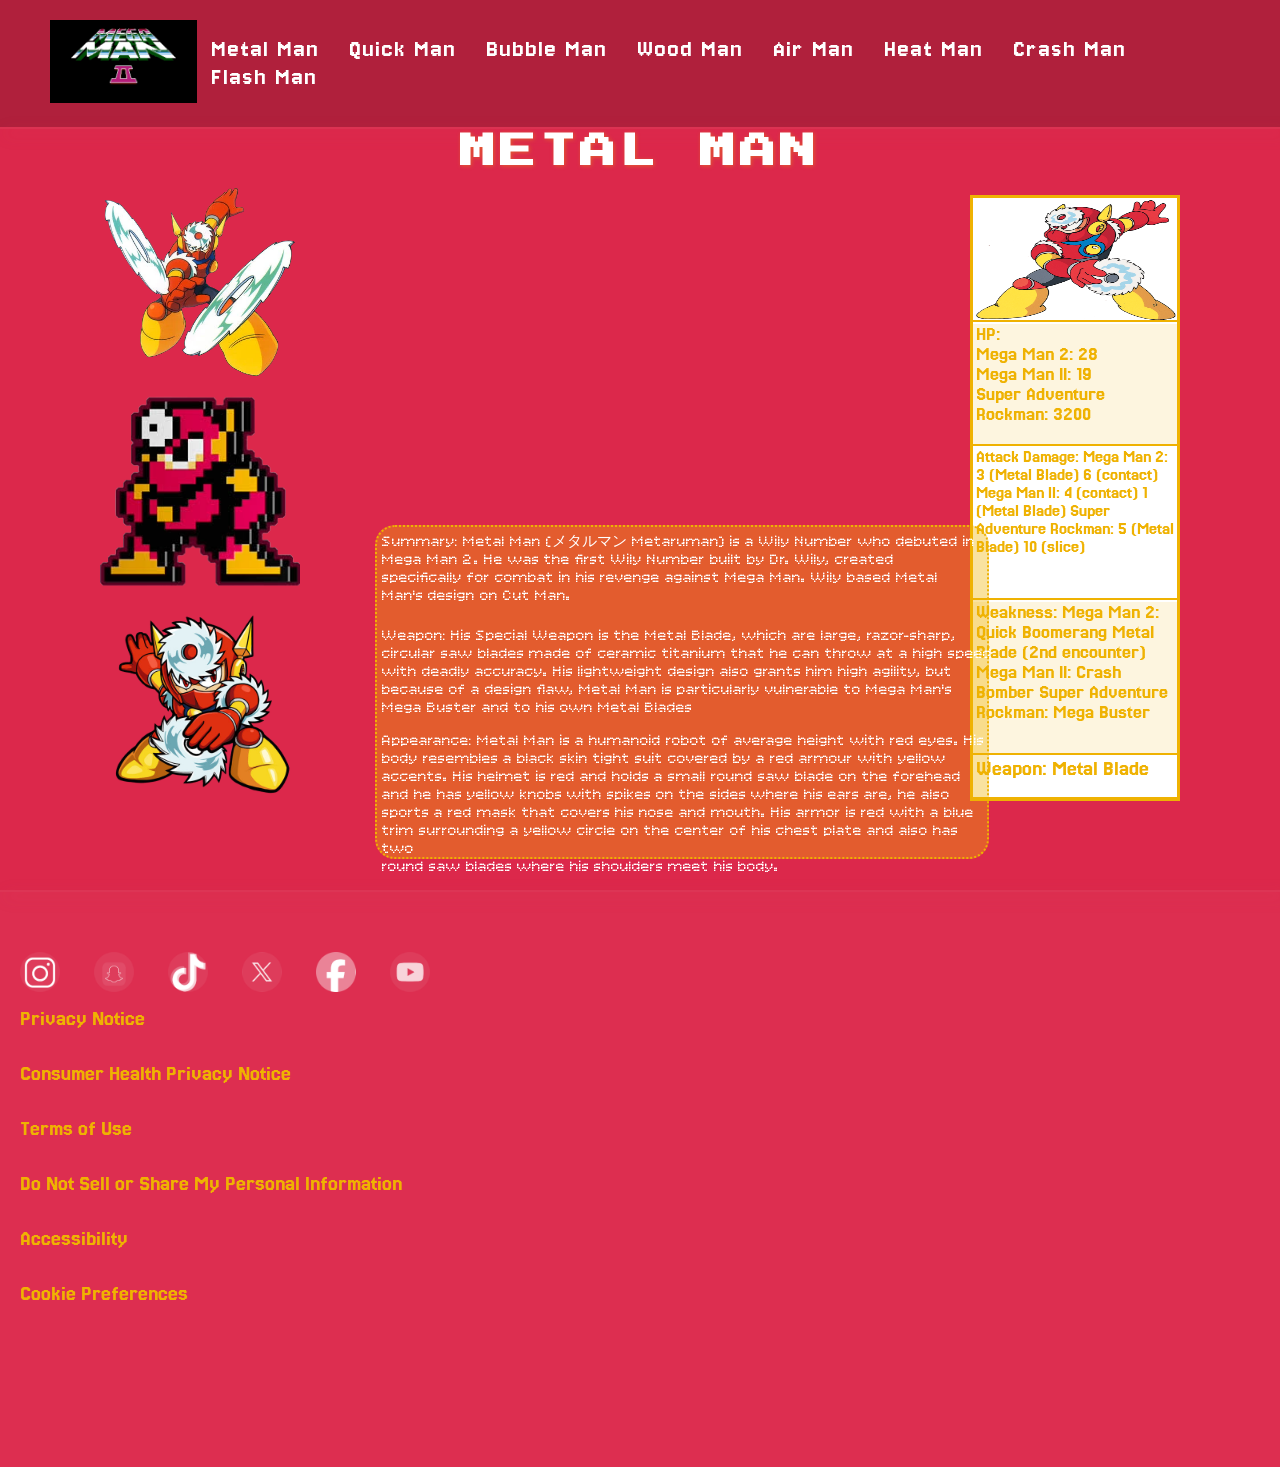
<file: megaman/metalman2.html>
<!DOCTYPE html>

	<html lang="en">
	
		<head>
		
			<title> External Style </title>
			
			<meta charset="utf-8">
			<meta name="description" content="External styling/mega man 2 overview">
			<meta name="keywords" content="mega man, quick man, metal man, air man, bubble man, heat man, wood man, crash man, flash man">
			<meta name="viewport" content="width=device-width, initial-scale=1.0">
			
			<link rel="stylesheet" href="css/externalstyling2.css">
			<link href="https://fonts.googleapis.com/css2?family=Press+Start+2P&display=swap" rel="stylesheet">
			<link href="https://fonts.googleapis.com/css2?family=Jersey+10&display=swap" rel="stylesheet">
			<link href="https://fonts.googleapis.com/css2?family=Bitcount+Prop+Single:wght@100..900&display=swap" rel="stylesheet">
		<link href="https://fonts.googleapis.com/css2?family=Jersey+25&display=swap" rel="stylesheet">


		</head>
		
		<body id="metalman">
				
				<header id="metalheader">
					<div id="megamanlogo">
						<a href="index.html"><img src="images/logo.png" alt="Mega Man Logo"></a>
					</div> 

					<nav id="metalmannav">
						<a href="metalman2.html"> Metal Man </a>
						<a href="quickman.html"> Quick Man </a>
						<a href="bubbleman.html"> Bubble Man </a>
						<a href="woodman.html"> Wood Man </a>
						<a href="airman.html"> Air Man </a>
						<a href="heatman.html"> Heat Man </a>
						<a href="crashman.html"> Crash Man </a>
						<a href="flashman.html"> Flash Man </a>
					</nav>
				</header>
				<hr id="metalline">
				
				<h2 id="bossname"> METAL MAN </h2>
			
			<main>
			
				<section>
		
					<div id="metalmanstage"><iframe width="560" height="315" src="https://www.youtube.com/embed/yZamMSHKpX8?si=u8ff4Wom65nFZSV8" title="YouTube video player" frameborder="0" allow="accelerometer; autoplay; clipboard-write; encrypted-media; gyroscope; picture-in-picture; web-share" referrerpolicy="strict-origin-when-cross-origin" allowfullscreen></iframe></div>
					
					<div id="metalmanpic"><img src="images/metalact.png"></div>
					<div id="metalmanpic"><img src="images/metalman.png"></div>
					<div id="metalmanpic"><img src="images/metalman2.png"></div>
					
				</section>
				
				<section>
					<aside id="rightaside">
				
						<div id="aside1m">
			
							<img src="images/metalman3.png">
				
						</div>
						
						<div id="aside2m">
				
							<p>HP:	<br>Mega Man 2:
									28 <br>
									Mega Man II:
									19 <br>
									Super Adventure Rockman:
									3200 </p>
							
						</div>
						
						<div id="aside3m">
						
							<p> Attack Damage:	Mega Man 2:
							3 (Metal Blade)
							6 (contact)
							Mega Man II:
							4 (contact)
							1 (Metal Blade)
							Super Adventure Rockman:
							5 (Metal Blade)
							10 (slice) </p>
							
						</div>
						
						<div id="aside4m">
						
							<p>Weakness:	Mega Man 2:
							Quick Boomerang
							Metal Blade (2nd encounter)
							Mega Man II:
							Crash Bomber
							Super Adventure Rockman:
							Mega Buster</p>
							
						</div>
						
						<div id="aside5m">
						
							<p> Weapon:	Metal Blade </p>
							
						</div>
						
					</aside>
					
					
				</section>
				
				<section id="middletext">
				
					<div id="middle1">
						<p>Summary: Metal Man (メタルマン Metaruman) is a Wily Number who debuted in Mega Man 2. He was the first Wily Number built by Dr. Wily, created specifically for combat in his revenge against Mega Man. Wily based Metal Man's design on Cut Man.</p>
					</div>

					<div id="middle2">
						<p>Weapon: His Special Weapon is the Metal Blade, which are large, razor-sharp, circular saw blades made of ceramic titanium that he can throw at a high speed with deadly accuracy. His lightweight design also grants him high agility, but because of a design flaw, Metal Man is particularly vulnerable to Mega Man's Mega Buster and to his own Metal Blades </p>
					</div>

					<div id="middle3">
						<p>Appearance: Metal Man is a humanoid robot of average height with red eyes. His body resembles a black skin tight suit covered by a red armour with yellow accents. His helmet is red and holds a small round saw blade on the forehead and he has yellow knobs with spikes on the sides where his ears are, he also sports a red mask that covers his nose and mouth. His armor is red with a blue trim surrounding a yellow circle on the center of his chest plate and also has two <br> round saw blades where his shoulders meet his body.</p>
					</div>
					
				</section>
				<br><br>
				
			</main>
			
			<footer id="metalmanfooter">
				<hr id="metalline">
			
				<div id="topfooter">
				
						<div id="socialmedialinks">
						
							<a href="https://www.instagram.com" id="socialmedialinks"><img src="images/insta.png" alt="link to Instagram" height= "40px" width="40px"></a>
							
							<a href="https://www.snapchat.com" id="socialmedialinks"><img src="images/snap.png" alt="link to SnapChat" height= "40px" width="40px"></a>
							
							<a href="https://www.tiktok.com" id="socialmedialinks"><img src="images/tictac.png" alt="link to tiktok" height= "40px" width="40px"></a>
							
							<a href="https://x.com" id="socialmedialinks"><img src="images/x.png" alt="link to X" height= "40px" width="40px"></a>
							
							<a href="https://www.facebook.com" id="socialmedialinks"><img src="images/facebook.png" alt="link to facebook" height= "40px" width="40px"></a>
							
							<a href="https://www.youtube.com" id="socialmedialinks"><img src="images/youtube.png" alt="link to youtube" height= "40px" width="40px"> </a>
					
						</div>
					
					</div>
					
					<div id="bottomfooter">
					
						<div id="first">
							<a href="#" id="first">Privacy Notice </a>
						</div>
						
						<div id="second">
							<a href="#" id="second">Consumer Health Privacy Notice </a>
						</div>
						
						<div id="third">
							<a href="#" id="third">Terms of Use </a>
						</div>
						
						<div id="fourth">
							<a href="#" id="fourth">Do Not Sell or Share My Personal Information </a>
						</div>
						
						<div id="sixth">
							<a href="#" id="sixth">Accessibility </a>
						</div>
						
						<div id="seventh">
							<a href="#" id="seventh">Cookie Preferences </a>
						</div>
					</div>
				
			</footer>
			
		</body>
		
	</html>
</file>
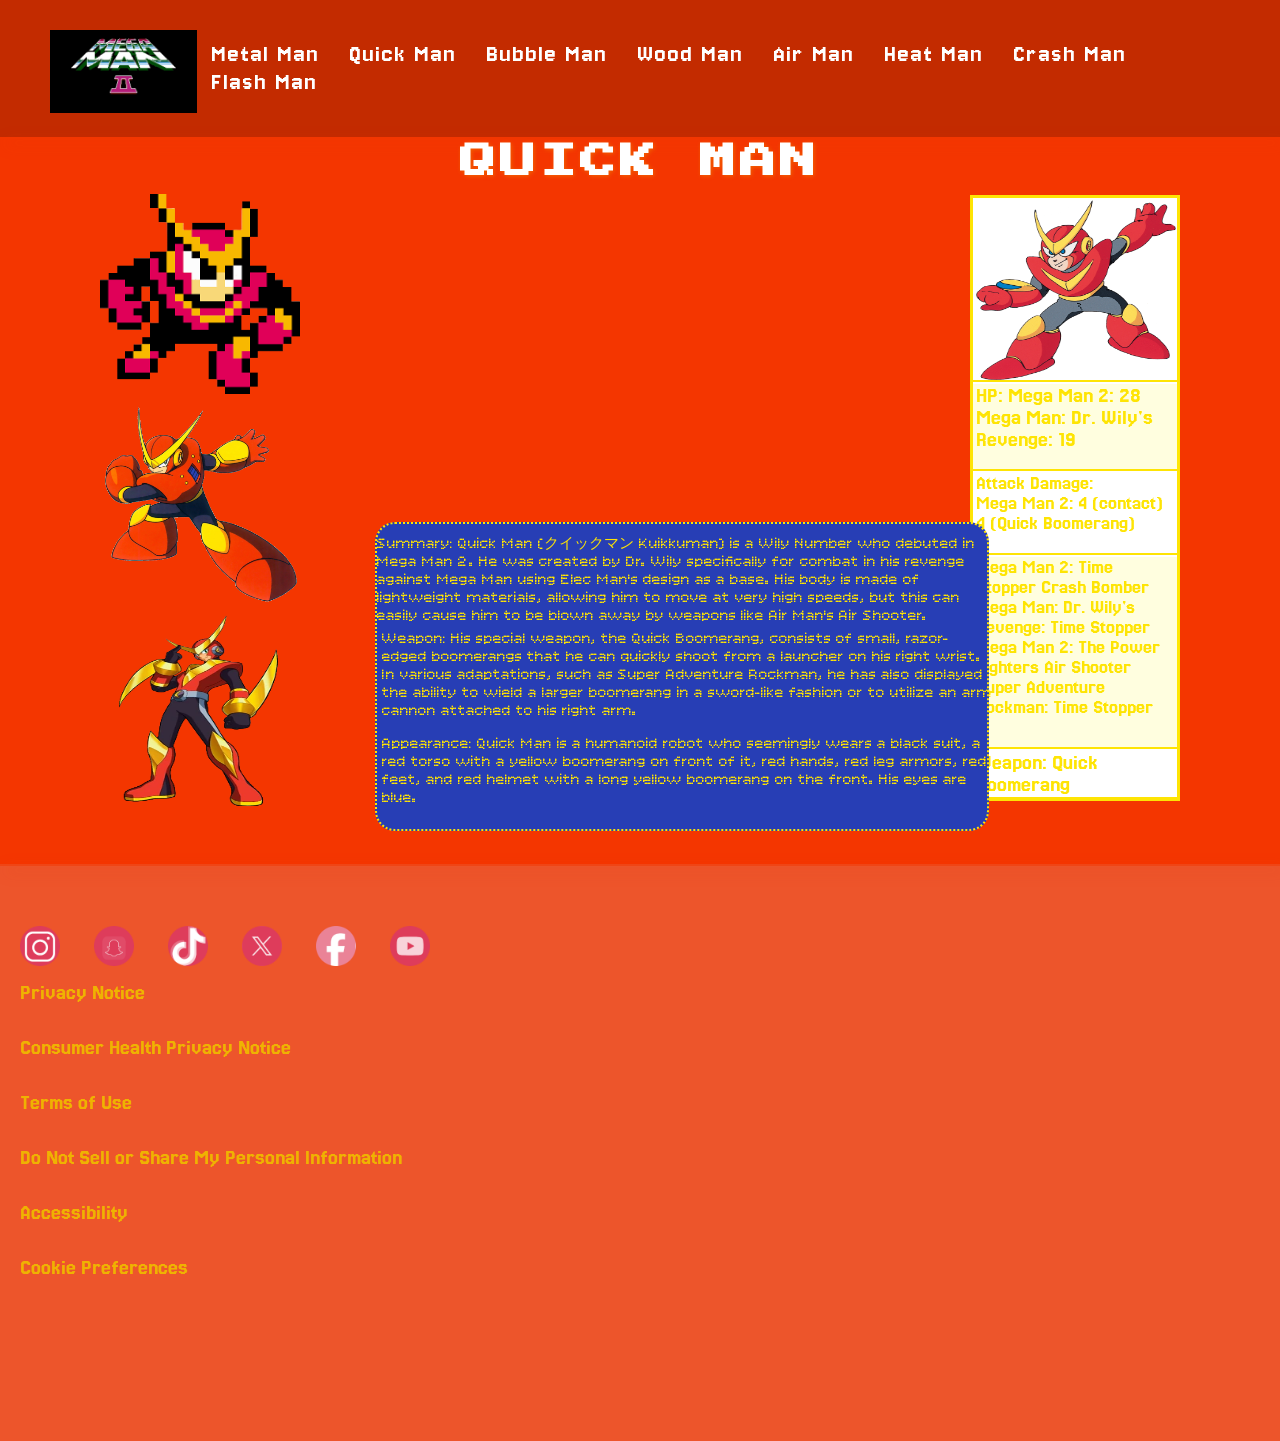
<file: megaman/quickman.html>
<!DOCTYPE html>

	<html lang="en">
	
		<head>
		
			<title> External Style </title>
			
			<meta charset="utf-8">
			<meta name="description" content="External styling/mega man 2 overview">
			<meta name="keywords" content="mega man, quick man, metal man, air man, bubble man, heat man, wood man, crash man, flash man">
			<meta name="viewport" content="width=device-width, initial-scale=1.0">
			
			<link rel="stylesheet" href="css/externalstyling2.css">
			<link href="https://fonts.googleapis.com/css2?family=Press+Start+2P&display=swap" rel="stylesheet">
			<link href="https://fonts.googleapis.com/css2?family=Jersey+10&display=swap" rel="stylesheet">
			<link href="https://fonts.googleapis.com/css2?family=Bitcount+Prop+Single:wght@100..900&display=swap" rel="stylesheet">
			<link href="https://fonts.googleapis.com/css2?family=Jersey+25&display=swap" rel="stylesheet">
				

		</head>
		
		<body id="quickman">
				
				<header id="quickheader">
					<div id="megamanlogo2">
						<a href="index.html"><img src="images/logo.png" alt="Mega Man Logo"></a>
					</div> 

					<nav id="quickmannav">
						<a href="metalman2.html"> Metal Man </a>
						<a href="quickman.html"> Quick Man </a>
						<a href="bubbleman.html"> Bubble Man </a>
						<a href="woodman.html"> Wood Man </a>
						<a href="airman.html"> Air Man </a>
						<a href="heatman.html"> Heat Man </a>
						<a href="crashman.html"> Crash Man </a>
						<a href="flashman.html"> Flash Man </a>
					</nav>
				</header>
				<hr id="quickline">
				
				<h2 id="bossname"> QUICK MAN </h2>
			
			<main>
			
				<section>
		
					<div id="quickmanstage"><iframe width="560" height="315" src="https://www.youtube.com/embed/8s_00b0stJU?si=hPC1MH07MiXjJ9GV" title="YouTube video player" frameborder="0" allow="accelerometer; autoplay; clipboard-write; encrypted-media; gyroscope; picture-in-picture; web-share" referrerpolicy="strict-origin-when-cross-origin" allowfullscreen></iframe></div>
					
					<div id="quickmanpic"><img src="images/quickmanspritee.png"></div>
					<div id="quickmanpic"><img src="images/quickman1.webp"></div>
					<div id="quickmanpic"><img src="images/quickman3.png"></div>
					
				</section>
				
				<section>
					<aside id="rightaside">
				
						<div id="aside1q">
			
							<img src="images/quickman2.png">
				
						</div>
						
						<div id="aside2q">
				
							<p>HP:		Mega Man 2:
28
Mega Man: Dr. Wily's Revenge:
19
									</p>
							
						</div>
						
						<div id="aside3q">
						
							<p> Attack Damage:	<br>
								Mega Man 2:
4 (contact)
4 (Quick Boomerang) </p>
							
						</div>
						
						<div id="aside4q">
						
							<p>	Mega Man 2:
Time Stopper
Crash Bomber
Mega Man: Dr. Wily's Revenge:
Time Stopper
Mega Man 2: The Power Fighters
Air Shooter
Super Adventure Rockman:
Time Stopper</p>
							
						</div>
						
						<div id="aside5q">
						
							<p> Weapon:	Quick Boomerang </p>
							
						<div>
						
					</aside>
					
					
				</section>
				
				<section id="middletext">
				
					<div id="middle1">
						<p>Summary: Quick Man (クイックマン Kuikkuman) is a Wily Number who debuted in Mega Man 2. He was created by Dr. Wily specifically for combat in his revenge against Mega Man using Elec Man's design as a base. His body is made of lightweight materials, allowing him to move at very high speeds, but this can easily cause him to be blown away by weapons like Air Man's Air Shooter. </p>
					</div>
					
					<div id="middle2">
						<p>Weapon: His special weapon, the Quick Boomerang, consists of small, razor-edged boomerangs that he can quickly shoot from a launcher on his right wrist. In various adaptations, such as Super Adventure Rockman, he has also displayed the ability to wield a larger boomerang in a sword-like fashion or to utilize an arm cannon attached to his right arm.</p>
					</div>

					<div id="middle3">
						<p>Appearance: Quick Man is a humanoid robot who seemingly wears a black suit, a red torso with a yellow boomerang on front of it, red hands, red leg armors, red feet, and red helmet with a long yellow boomerang on the front. His eyes are blue.</p>
					</div>
					
				</section>
				
			</main>
			
			<footer id="quickmanfooter">
				<hr id="quickline">
			
				<div id="topfooter">
				
						<div id="socialmedialinks">
						
							<a href="https://www.instagram.com" id="socialmedialinks"><img src="images/insta.png" alt="link to Instagram" height= "40px" width="40px"></a>
							
							<a href="https://www.snapchat.com" id="socialmedialinks"><img src="images/snap.png" alt="link to SnapChat" height= "40px" width="40px"></a>
							
							<a href="https://www.tiktok.com" id="socialmedialinks"><img src="images/tictac.png" alt="link to tiktok" height= "40px" width="40px"></a>
							
							<a href="https://x.com" id="socialmedialinks"><img src="images/x.png" alt="link to X" height= "40px" width="40px"></a>
							
							<a href="https://www.facebook.com" id="socialmedialinks"><img src="images/facebook.png" alt="link to facebook" height= "40px" width="40px"></a>
							
							<a href="https://www.youtube.com" id="socialmedialinks"><img src="images/youtube.png" alt="link to youtube" height= "40px" width="40px"> </a>
					
						</div>
					
					</div>
					
					<div id="bottomfooter">
					
						<div id="first">
							<a href="#" id="first">Privacy Notice </a>
						</div>
						
						<div id="second">
							<a href="#" id="second">Consumer Health Privacy Notice </a>
						</div>
						
						<div id="third">
							<a href="#" id="third">Terms of Use </a>
						</div>
						
						<div id="fourth">
							<a href="#" id="fourth">Do Not Sell or Share My Personal Information </a>
						</div>
						
						<div id="sixth">
							<a href="#" id="sixth">Accessibility </a>
						</div>
						
						<div id="seventh">
							<a href="#" id="seventh">Cookie Preferences </a>
						</div>
					</div>
				
			</footer>
			
		</body>
		
	</html>
</file>
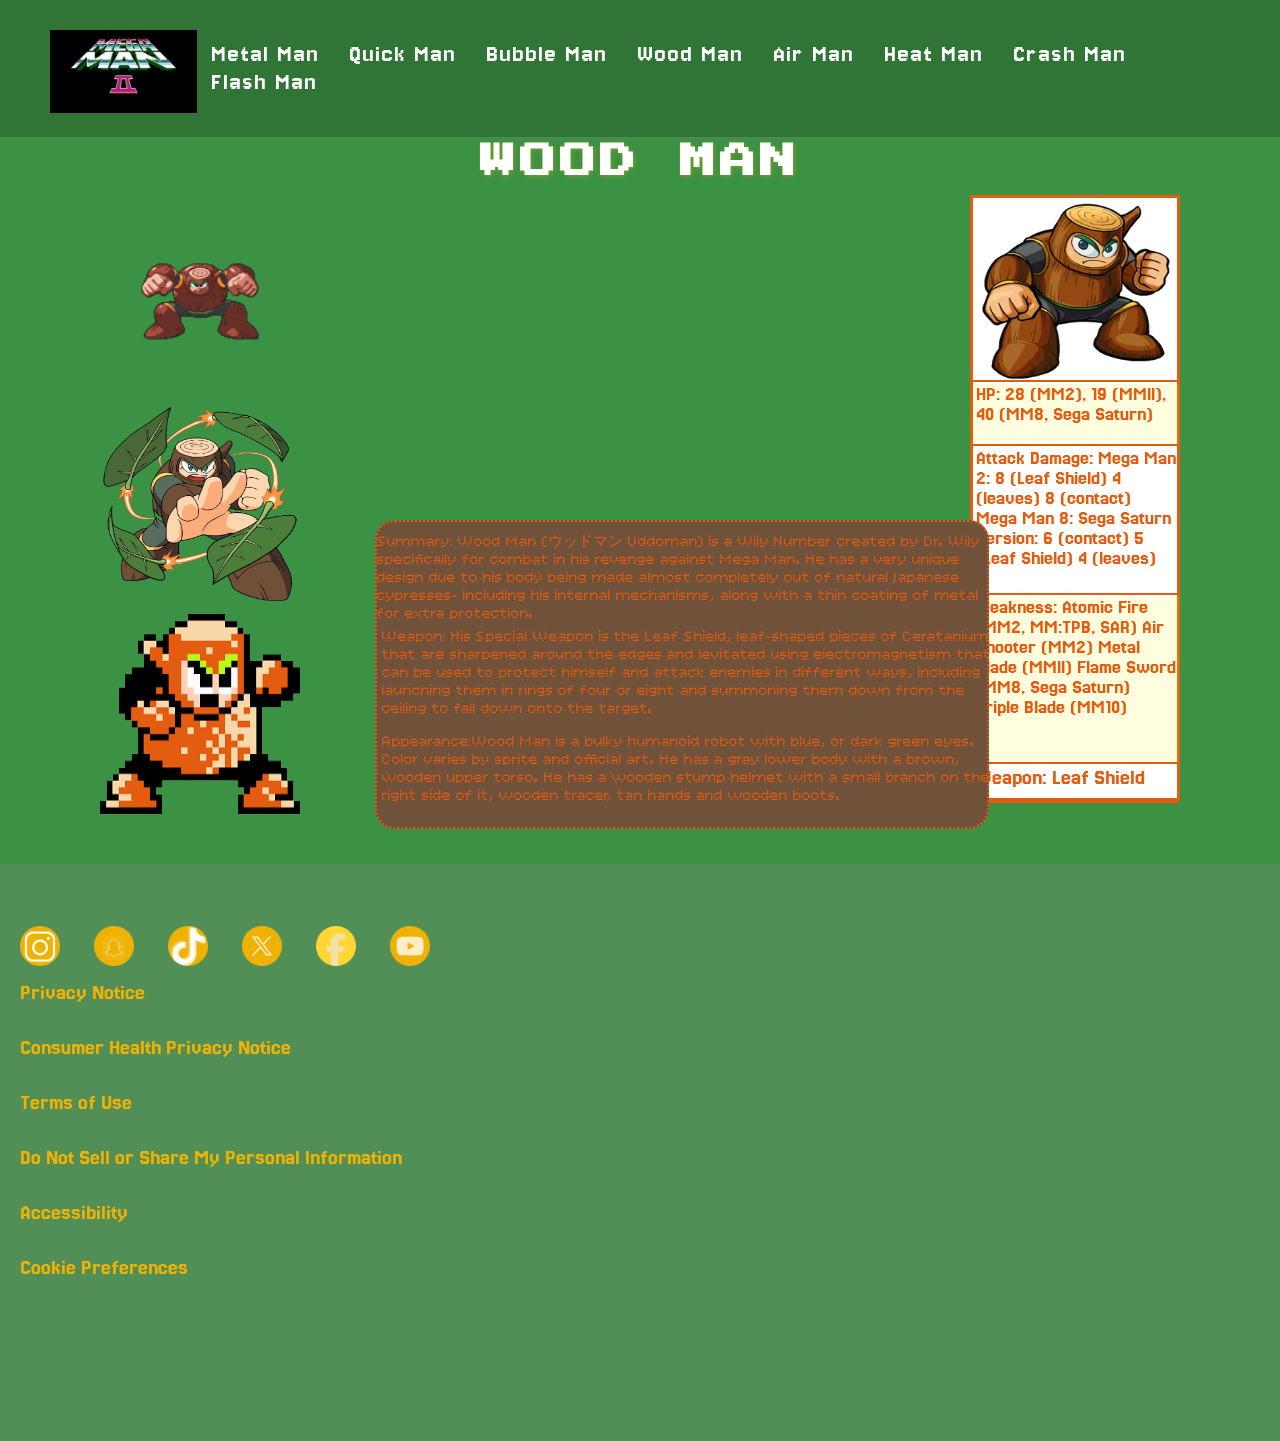
<file: megaman/woodman.html>
<!DOCTYPE html>

	<html lang="en">
	
		<head>
		
			<title> External Style </title>
			
			<meta charset="utf-8">
			<meta name="description" content="External styling/mega man 2 overview">
			<meta name="keywords" content="mega man, quick man, metal man, air man, bubble man, heat man, wood man, crash man, flash man">
			<meta name="viewport" content="width=device-width, initial-scale=1.0">
			
			<link rel="stylesheet" href="css/externalstyling2.css">
			<link href="https://fonts.googleapis.com/css2?family=Press+Start+2P&display=swap" rel="stylesheet">
			<link href="https://fonts.googleapis.com/css2?family=Jersey+10&display=swap" rel="stylesheet">
			<link href="https://fonts.googleapis.com/css2?family=Bitcount+Prop+Single:wght@100..900&display=swap" rel="stylesheet">
			<link href="https://fonts.googleapis.com/css2?family=Jersey+25&display=swap" rel="stylesheet">
				

		</head>
		
		<body id="woodman">
				
				<header id="woodheader">
					<div id="megamanlogo2">
						<a href="index.html"><img src="images/logo.png" alt="Mega Man Logo"></a>
					</div> 

					<nav id="woodmannav">
						<a href="metalman2.html"> Metal Man </a>
						<a href="quickman.html"> Quick Man </a>
						<a href="bubbleman.html"> Bubble Man </a>
						<a href="woodman.html"> Wood Man </a>
						<a href="airman.html"> Air Man </a>
						<a href="heatman.html"> Heat Man </a>
						<a href="crashman.html"> Crash Man </a>
						<a href="flashman.html"> Flash Man </a>
					</nav>
				</header>
				<hr id="woodline">
				
				<h2 id="bossname"> WOOD MAN </h2>
			
			<main>
			
				<section>
		
					<div id="woodmanstage"><iframe width="560" height="315" src="https://www.youtube.com/embed/Zizg7bLStFw?si=CmWqXQ5gEaOgS_a6" title="YouTube video player" frameborder="0" allow="accelerometer; autoplay; clipboard-write; encrypted-media; gyroscope; picture-in-picture; web-share" referrerpolicy="strict-origin-when-cross-origin" allowfullscreen></iframe></div>
					
					<div id="woodmanpic"><img src="images/woodman3.png"></div>
					<div id="woodmanpic"><img src="images/woodman1.webp"></div>
					<div id="woodmanpic"><img src="images/woodmansprite.png"></div>
					
				</section>
				
				<section>
					<aside id="rightaside">
				
						<div id="aside1w">
			
							<img src="images/woodman2.webp">
				
						</div>
						
						<div id="aside2w">
				
							<p>HP:		28 (MM2), 19 (MMII), 40 (MM8, Sega Saturn)
									</p>
							
						</div>
						
						<div id="aside3w">
						
							<p> Attack Damage:		Mega Man 2:
8 (Leaf Shield)
4 (leaves)
8 (contact)
Mega Man 8: Sega Saturn Version:
6 (contact)
5 (Leaf Shield)
4 (leaves) </p>
							
						</div>
						
						<div id="aside4w">
						
							<p>Weakness:		Atomic Fire (MM2, MM:TPB, SAR)
Air Shooter (MM2)
Metal Blade (MMII)
Flame Sword (MM8, Sega Saturn)
Triple Blade (MM10)</p>
							
						</div>
						
						<div id="aside5w">
						
							<p> Weapon:		Leaf Shield </p>
							
						<div>
						
					</aside>
					
					
				</section>
				
				<section id="middletext">
				
					<div id="middle1">
						<p>Summary: Wood Man (ウッドマン Uddoman) is a Wily Number created by Dr. Wily specifically for combat in his revenge against Mega Man. He has a very unique design due to his body being made almost completely out of natural Japanese cypresses- including his internal mechanisms, along with a thin coating of metal for extra protection. </p>
					</div>
					
					<div id="middle2">
						<p>Weapon: His Special Weapon is the Leaf Shield, leaf-shaped pieces of Ceratanium that are sharpened around the edges and levitated using electromagnetism that can be used to protect himself and attack enemies in different ways, including launching them in rings of four or eight and summoning them down from the ceiling to fall down onto the target.  </p>
					</div>

					<div id="middle3">
						<p>Appearance:Wood Man is a bulky humanoid robot with blue, or dark green eyes. Color varies by sprite and official art. He has a gray lower body with a brown, wooden upper torso. He has a wooden stump helmet with a small branch on the right side of it, wooden tracer, tan hands and wooden boots.</p>
					</div>
					
				</section>
				
			</main>
			
			<footer id="woodmanfooter">
				<hr id="woodline">
			
				<div id="topfooter">
				
						<div id="socialmedialinks">
						
							<a href="https://www.instagram.com" id="socialmedialinks"><img src="images/insta1.png" alt="link to Instagram" height= "40px" width="40px"></a>
							
							<a href="https://www.snapchat.com" id="socialmedialinks"><img src="images/snap1.png" alt="link to SnapChat" height= "40px" width="40px"></a>
							
							<a href="https://www.tiktok.com" id="socialmedialinks"><img src="images/tictac1.png" alt="link to tiktok" height= "40px" width="40px"></a>
							
							<a href="https://x.com" id="socialmedialinks"><img src="images/x1.png" alt="link to X" height= "40px" width="40px"></a>
							
							<a href="https://www.facebook.com" id="socialmedialinks"><img src="images/facebook1.png" alt="link to facebook" height= "40px" width="40px"></a>
							
							<a href="https://www.youtube.com" id="socialmedialinks"><img src="images/youtube1.png" alt="link to youtube" height= "40px" width="40px"> </a>
					
						</div>
					
					</div>
					
					<div id="bottomfooter">
					
						<div id="first">
							<a href="#" id="first">Privacy Notice </a>
						</div>
						
						<div id="second">
							<a href="#" id="second">Consumer Health Privacy Notice </a>
						</div>
						
						<div id="third">
							<a href="#" id="third">Terms of Use </a>
						</div>
						
						<div id="fourth">
							<a href="#" id="fourth">Do Not Sell or Share My Personal Information </a>
						</div>
						
						<div id="sixth">
							<a href="#" id="sixth">Accessibility </a>
						</div>
						
						<div id="seventh">
							<a href="#" id="seventh">Cookie Preferences </a>
						</div>
					</div>
				
			</footer>
			
		</body>
		
	</html>
</file>
<file: megaman/css/externalstyling2.css>
*{
	margin: 0px;
}

#metalman{
	background-color: rgb(220,40,75);
	
}

#megamanlogo{
    width: 150px;
    margin-left: 30px; 
}

#megamanlogo img {
    width: 100%;  
    height: auto; 
}

#metalheader, #airheader, #quickheader, #bubbleheader, #woodheader, #heatheader, #crashheader, #flashheader{
	display: flex;
    align-items: center;   
    background-color: rgba(0, 0, 0, 0.2); 
    padding: 20px;
}

#metalmannav, #airmannav, #quickmannav, #bubblemannav, #woodmannav, #heatmannav, #crashmannav, #flashmannav {
    display: flex;
    flex-wrap: wrap;
}

#metalmannav a, #airmannav a, #quickmannav a, #bubblemannav a, #woodmannav a, #heatmannav a, #crashmannav a, #flashmannav a {
    font-size: 26px;
    padding: 0 15px;
    text-decoration: none;
    color: white; 
	font-family: 'jersey 10', sans serif;
	letter-spacing: 2px;
}

#metalheader{
    display: flex;
    align-items: center;   
    background-color: rgba(0,0,0,0.2); 
    padding: 20px;
}

#metalline{
	border: solid 1px #de3c5b80;
	box-shadow: 5px 5px 15px #de3c5b60;
}

#bossname{
	font-size: 36px;
	color: white;
	text-align:center;
	font-family: 'press start 2p', sans serif;
	letter-spacing: 4px;
	margin-top: 5px;
	height: 40px;
	text-shadow: 1px 1px 4px #efb20260;
}

#metalmanstage, #airmanstage, #quickmanstage, #bubblemanstage, #woodmanstage, #heatmanstage, #crashmanstage, #flashmanstage{
		align-items: center;
		justify-content: center;
		display: flex;
		height: 400px;
		width: 600px;
		position: absolute;
		top: 150px;
		left: 380px;
}

#metalmanpic, #airmanpic, #quickmanpic, #bubblemanpic, #woodmanpic, #heatmanpic, #crashmanpic, #flashmanpic{
		height: 200px;
		width: 200px;
		margin-left: 100px;
		margin-top: 10px;
}

#metalmanpic img{
		height: 195px;
		width: 200px;
}

#metalman #rightaside{
		height: 600px;
		width: 204px;
		position: absolute;
		top: 195px;
		right: 100px;
		background-color: white;
		font-size: 22px;
		color: #efb202;
		border: solid 3px #efb202;
		font-family: 'jersey 25', sans-serif;
}

#metalman #aside1m, #aside2m, #aside3m, #aside4m, #aside5m{
		height: 120px;
		width: 200px;
		padding-left: 3px;
		padding-right: 3px;
		border-bottom: solid 2px #efb202;
		margin-bottom: 2px;
		margin-top: 2px;
}

#metalman #aside1m img{
		height: 120px;
		width: 200px;
	
}

#metalman #aside2m{
		background-color: #efb20220;
		font-size: 20px;
}

#metalman #aside3m{
		font-size: 18px;
		height: 150px;
}

#metalman #aside4m{
		font-size: 19.5px;
		height: 151px;
		background-color: #efb20220;
}

#metalman #aside5m{
		height: 40px;
}

#metalman #middletext{
height: 330px;
width: 610px;
position: absolute;
top: 510px;
left: 375px;
background-color: #efb20260;
border-radius: 20px;
font-family: 'Bitcount Prop Single', sans serif;
border: dotted 2px #efb202;
margin-top: 15px;
}

#middle1, #middle2, #middle3{
	margin: 5px 0;
}

#metalman #middle1, #middle2, #middle3{
height: 100px;
width: 610px;
font-size: 15px;
color: white;
padding-left: 5px;
padding-right: 5px;
}

#metalman #middle1{
		height: 90px;
}

#metalman #middle1 p{
		padding-right: 15px;
}

#metalmanfooter{
	margin-top: 50px;
	width: 100%;
	background-color: #de3c5b50;
}

#topfooter{
	width: 100%;
}

#socialmedialinks{
	width: 60%;
	height: 40px;
	padding-right: 20px;
	margin-left: 10px;
	cursor: pointer;
	margin-top: 60px;
}	

#bottomfooter{
	height: 460px;
	width: 100%;
}
				
#first, #second, #third, #fourth, #fifth, #sixth, #seventh{
	height: 40px;
	width: 100%;
	font-size: 22px;
	font-family:'jersey 25', sans serif;
	font-weight: 400;
	color: #efb202;
	margin-left: 10px;
	margin-top: 15px;
	text-decoration: none;
	
}

#airman{
	background-color: #2016cd;
}

 #airmanheader{
    display: flex;
    align-items: center;   
    background-color: #2016cd80; 
    padding: 20px;
}


#megamanlogo2{
	width: 150px;
    margin-left: 30px; 
	margin-top: 10px;
}

#megamanlogo2 img{
	width: 100%;  
    height: auto; 
}	

#airline{
	border: solid 1px #2016cd80;
	box-shadow: 5px 5px 15px #2016cd60;
}

#airman #rightaside{
		height: 600px;
		width: 204px;
		position: absolute;
		top: 195px;
		right: 100px;
		background-color: white;
		font-size: 22px;
		color: #efb202;
		border: solid 3px #fef500;
		font-family: 'jersey 25', sans-serif;
}

#airman #aside1a, #aside2a, #aside3a, #aside4a, #aside5a{
		height: 120px;
		width: 200px;
		padding-left: 3px;
		padding-right: 3px;
		border-bottom: solid 2px #fef500;
		margin-bottom: 2px;
		margin-top: 2px;
}

#airman #aside1a{
		height: 180px;
}

#airman #aside1a img{
		height: 100%;
		width: 100%;
}


#airman #aside2a{
		background-color: #fef50020;
		font-size: 22px;
		height: 85px;
}

#airman #aside3a{
		font-size: 22px;
		height: 133px;
}

#airman #aside4a{
		font-size: 22px;
		height: 140px;
		background-color: #fef50020;
}

#airman #aside5a{
		height: 45px;
}

#airman #middletext{
	height: 300px;
	width: 610px;
	position: absolute;
	top: 510px;
	left: 375px;
	background-color: #fef500;
	border-radius: 20px;
	font-family: 'Bitcount Prop Single', sans serif;
	border: dotted 2px #4a3e7c;
	margin-top: 15px;
	padding-top: 5px;
	}	
	
#airman #middletext p{
	color: #2016cd;
}

#airman #middletext1, #middletext2, #middletext3{
	height: 100px;
    width: 610px;
    font-size: 15px;
    padding: 0 5px;
    display: flex;
    align-items: center;
}
	
#airmanfooter{
	margin-top: 50px;
	width: 100%;
	background-color: #4b43cc;
}

#quickman{
	background-color: #f43600;
}

#quickline{
	border: solid 1px #f4360080;
	box-shadow: 5px 5px 15px #f4360060;
}

 #quickmanpic img{
	height: 100%;
	width: 100%;
 }

#quickman #rightaside{
		height: 600px;
		width: 204px;
		position: absolute;
		top: 195px;
		right: 100px;
		background-color: white;
		font-size: 22px;
		color: #fee404;
		border: solid 3px #fee404;
		font-family: 'jersey 25', sans-serif;
}

#quickman #aside1q, #aside2q, #aside3q, #aside4q, #aside5q{
		height: 120px;
		width: 200px;
		padding-left: 3px;
		padding-right: 3px;
		border-bottom: solid 2px #fee404;
		margin-bottom: 2px;
		margin-top: 2px;
}

#quickman #aside1q{
		height: 180px;
}

#quickman #aside1q img{
		height: 100%;
		width: 100%;
}


#quickman #aside2q{
		background-color: #fef50020;
		font-size: 22px;
		height: 85px;
}

#quickman #aside3q{
		font-size: 20px;
		height: 80px;
}

#quickman #aside4q{
		font-size: 20px;
		height: 190px;
		background-color: #fef50020;
}

#quickman #aside5q{
		height: 46px;
}


#quickman #middletext{
	height: 300px;
	width: 610px;
	position: absolute;
	top: 510px;
	left: 375px;
	background-color: #273eb5;
	border-radius: 20px;
	font-family: 'Bitcount Prop Single', sans serif;
	border: dotted 2px #fee404;
	margin-top: 12px;
	padding-top: 5px;
	}	
	
#quickman #middletext p{
	color: #fee404;
	 font-size: 15px;
}

#quickman #middletext1, #middletext2, #middletext3{
	height: 100px;
    width: 610px;
    font-size: 12px;
    padding: 0 5px;
    display: flex;
    align-items: center;
}
	
#quickmanfooter{
	margin-top: 50px;
	width: 100%;
	background-color: #ed552b;
}


#bubbleman{
	background-color: #3c9244;
}

#bubbleline{
	border: solid 1px #518f5780;
	box-shadow: 5px 5px 15px #578f5c60;
}

 #bubblemanpic img{
	height: 100%;
	width: 100%;
 }

#bubbleman #rightaside{
		height: 600px;
		width: 204px;
		position: absolute;
		top: 195px;
		right: 100px;
		background-color: white;
		font-size: 22px;
		color: #fee404;
		border: solid 3px #fee404;
		font-family: 'jersey 25', sans-serif;
}

#bubbleman #aside1b, #aside2b, #aside3b, #aside4b, #aside5b{
		height: 120px;
		width: 200px;
		padding-left: 3px;
		padding-right: 3px;
		border-bottom: solid 2px #fee404;
		margin-bottom: 2px;
		margin-top: 2px;
}

#bubbleman #aside1b{
		height: 180px;
}

#bubbleman #aside1b img{
		height: 100%;
		width: 100%;
}


#bubbleman #aside2b{
		background-color: #fef50020;
		font-size: 22px;
		height: 128px;
}

#bubbleman #aside3b{
		font-size: 22px;
		height: 130px;
}

#bubbleman #aside4b{
		font-size: 20px;
		height: 100px;
		background-color: #fef50020;
}

#bubbleman #aside5b{
		height: 45px;
}


#bubbleman #middletext{
	height: 300px;
	width: 610px;
	position: absolute;
	top: 510px;
	left: 375px;
	background-color: #bde8f4;
	border-radius: 20px;
	font-family: 'Bitcount Prop Single', sans serif;
	border: dotted 2px #fdd757;
	margin-top: 10px;
	padding-top: 5px;
	}	
	
#bubbleman #middletext p{
	color: #3c9244;
	 font-size: 15px;
}

#bubbleman #middletext1, #middletext2, #middletext3{
	height: 100px;
    width: 610px;
    font-size: 12px;
    padding: 0 5px;
    display: flex;
    align-items: center;
}
	
#bubblemanfooter{
	margin-top: 50px;
	width: 100%;
	background-color: #518f57;
}



#woodman{
	background-color: #3c9244 ;
}

#woodline{
	border: solid 1px #518f5780;
	box-shadow: 5px 5px 15px #578f5c60;
}

 #woodmanpic img{
	height: 100%;
	width: 100%;
 }

#woodman #rightaside{
		height: 600px;
		width: 204px;
		position: absolute;
		top: 195px;
		right: 100px;
		background-color: white;
		font-size: 22px;
		color: #e45c10;
		border: solid 3px #e45c10;
		font-family: 'jersey 25', sans-serif;
}

#woodman #aside1w, #aside2w, #aside3w, #aside4w, #aside5w{
		height: 120px;
		width: 200px;
		padding-left: 3px;
		padding-right: 3px;
		border-bottom: solid 2px #e45c10;
		margin-bottom: 2px;
		margin-top: 2px;
}

#woodman #aside1w{
		height: 180px;
}

#woodman #aside1w img{
		height: 100%;
		width: 100%;
}


#woodman #aside2w{
		background-color: #fef50020;
		font-size: 20px;
		height: 60px;
}

#woodman #aside3w{
		font-size: 20px;
		height: 145px;
}

#woodman #aside4w{
		font-size: 20px;
		height: 165px;
		background-color: #fef50020;
}

#woodman #aside5w{
		height: 35px;
}


#woodman #middletext{
	height: 300px;
	width: 610px;
	position: absolute;
	top: 510px;
	left: 375px;
	background-color: #705139;
	border-radius: 20px;
	font-family: 'Bitcount Prop Single', sans serif;
	border: dotted 2px #e45c10;
	margin-top: 10px;
	padding-top: 5px;
	}	
	
#woodman #middletext p{
	color: #e45c10;
	 font-size: 15px;
}

#woodman #middletext1, #middletext2, #middletext3{
	height: 100px;
    width: 610px;
    font-size: 12px;
    padding: 0 5px;
    display: flex;
    align-items: center;
}
	
#woodmanfooter{
	margin-top: 50px;
	width: 100%;
	background-color: #518f57;
}


#heatman{
	background-color: #d6351a;
}

#heatline{
	border: solid 1px #d6351a80;
	box-shadow: 5px 5px 15px #d4442c60;
}

 #heatmanpic img{
	height: 100%;
	width: 100%;
 }

#heatman #rightaside{
		height: 600px;
		width: 204px;
		position: absolute;
		top: 195px;
		right: 100px;
		background-color: white;
		font-size: 22px;
		color: #e45c10;
		border: solid 3px  #fdb674;
		font-family: 'jersey 25', sans-serif;
}

#heatman #aside1h, #aside2h, #aside3h, #aside4h, #aside5h{
		height: 120px;
		width: 200px;
		padding-left: 3px;
		padding-right: 3px;
		border-bottom: solid 2px  #fdb674;
		margin-bottom: 2px;
		margin-top: 2px;
		font-size: 26px;
}

#heatman #aside1h{
		height: 180px;
}

#heatman #aside1h img{
		height: 100%;
		width: 100%;
}


#heatman #aside2h{
		background-color:  #fdb67420;
		height: 80px;
}

#heatman #aside3h{
		height: 140px;
}

#heatman #aside4h{
		height: 130px;
		background-color:  #fdb67420;
}

#heatman #aside5h{
		height: 50px;
}


#heatman #middletext{
	height: 300px;
	width: 610px;
	position: absolute;
	top: 510px;
	left: 375px;
	background-color: #f8b800;
	border-radius: 20px;
	font-family: 'Bitcount Prop Single', sans serif;
	border: dotted 2px #e45c10;
	margin-top: 10px;
	padding-top: 5px;
	}	
	
#heatman #middletext p{
	color: #e00058;
	 font-size: 15px;
}

#heatman #middletext1, #middletext2, #middletext3{
	height: 100px;
    width: 610px;
    font-size: 12px;
    padding: 0 5px;
    display: flex;
    align-items: center;
}
	
#heatmanfooter{
	margin-top: 50px;
	width: 100%;
	background-color: #d64931;
}


#crashman{
	background-color: #d82800;
}

#crashline{
	border: solid 1px #d6351a80;
	box-shadow: 5px 5px 15px #d4442c60;
}

 #crashmanpic img{
	height: 100%;
	width: 100%;
 }

#crashman #rightaside{
		height: 600px;
		width: 204px;
		position: absolute;
		top: 195px;
		right: 100px;
		background-color: white;
		font-size: 22px;
		color: #e45c10;
		border: solid 3px  #fdb674;
		font-family: 'jersey 25', sans-serif;
}

#crashman #aside1c, #aside2c, #aside3c, #aside4c, #aside5c{
		height: 120px;
		width: 200px;
		padding-left: 3px;
		padding-right: 3px;
		border-bottom: solid 2px  #fdb674;
		margin-bottom: 2px;
		margin-top: 2px;
		font-size: 24px;
}

#crashman #aside1c{
		height: 180px;
}

#crashman #aside1c img{
		height: 100%;
		width: 100%;
}


#crashman #aside2c{
		background-color:  #dbd9e740;
		height: 60px;
}

#crashman #aside3c{
		height: 120px;
}

#crashman #aside4c{
		height: 170px;
		background-color:  #dbd9e740;
}

#crashman #aside5c{
		height: 50px;
}


#crashman #middletext{
	height: 300px;
	width: 610px;
	position: absolute;
	top: 510px;
	left: 375px;
	background-color: #f8d878;
	border-radius: 20px;
	font-family: 'Bitcount Prop Single', sans serif;
	border: dotted 2px #e45c10;
	margin-top: 10px;
	padding-top: 5px;
	}	
	
#crashman #middletext p{
	color: #d82800;
	 font-size: 15px;
}

#crashman #middletext1, #middletext2, #middletext3{
	height: 80px;
    width: 610px;
    font-size: 12px;
    padding: 0 5px;
    display: flex;
    align-items: center;
}
	
#crashmanfooter{
	margin-top: 50px;
	width: 100%;
	background-color: #d9411e;
}


#flashman{
	background-color: #3261b4;
}

#flashline{
	border: solid 1px #3261b480;
	box-shadow: 5px 5px 15px #416bb560;
}

 #flashmanpic img{
	height: 100%;
	width: 100%;
 }

#flashman #rightaside{
		height: 600px;
		width: 204px;
		position: absolute;
		top: 195px;
		right: 100px;
		background-color: white;
		font-size: 22px;
		color: #3261b4;
		border: solid 3px #7fcced;
		font-family: 'jersey 25', sans-serif;
}

#flashman #aside1f, #aside2f, #aside3f, #aside4f, #aside5f{
		height: 120px;
		width: 200px;
		padding-left: 3px;
		padding-right: 3px;
		border-bottom: solid 2px #7fcced;
		margin-bottom: 2px;
		margin-top: 2px;
		font-size: 22px;
}

#flashman #aside1f{
		height: 180px;
}

#flashman #aside1f img{
		height: 100%;
		width: 100%;
}


#flashman #aside2f{
		background-color: #7fcced20;
		height: 80px;
}

#flashman #aside3f{
		height: 115px;
}

#flashman #aside4f{
		height: 185px;
		background-color:  #7fcced20;
}

#flashman #aside5f{
		height: 20px;
}


#flashman #middletext{
	height: 300px;
	width: 610px;
	position: absolute;
	top: 510px;
	left: 375px;
	background-color: #fee601;
	border-radius: 20px;
	font-family: 'Bitcount Prop Single', sans serif;
	border: dotted 2px white;
	margin-top: 10px;
	padding-top: 5px;
	}	
	
#flashman #middletext p{
	color: white;
	 font-size: 15px;
}

#flashman #middletext1, #middletext2, #middletext3{
	height: 80px;
    width: 610px;
    font-size: 12px;
    padding: 0 5px;
    display: flex;
    align-items: center;
}
	
#flashmanfooter{
	margin-top: 50px;
	width: 100%;
	background-color: #416bb5;
}

#bossselect{ 
background-color: #2424fb;
 font-family: 'Press Start 2P';
 color: white;
 display: flex;
 flex-direction: column;
 align-items: center;
 justify-content: center;
 height: 100vh;
 text-transform: uppercase; 
}

#bossselectheader{
width: 100%;
    text-align: center;
    position: relative;
    padding: 14px 0;
    background-color: #2424fb;
}

#textcontentheader {
    font-size: 24px;
    letter-spacing: 5px;
    position: relative;
    z-index: 2; 
    background-color: #2424fb; 
    display: inline-block;
    padding: 0 20px;
}

 #tophalfheader, #bottomhalfheader{
position: absolute;
 width: 100%;
 left: 0;
 border-top: 4px solid white;
 border-bottom: 4px solid white;
 height: 10px; 
}

#tophalfheader{
top: 15px;
} 

#bottomhalfheader{
bottom: 15px;
}

#bossselectfirstrow, #bossselectsecondrow, #bossselectthirdrow{
display: flex;
 justify-content: center;
 align-items: center;
 width: 100%;
 margin-bottom: 40px;
 position: relative; 
}

#skinny, #skinny1, #skinny2, #skinny3, #skinny4, #thick{
position: absolute;
width: 100%;
background-color: #00d8f8; 
z-index: -1; 
}

#skinny {
height: 4px;
background-color: red;
margin-bottom: 18px;
}

#skinny1{	
	background-color: #00d8f8;
	margin-bottom: 18px;
	height: 4px;
}

#skinny2{	
	background-color: #00d8f8;
	margin-bottom: 34px;
	height: 4px;
}

#skinny3{	
	background-color: #00d8f8;
	margin-top: 68px;
	height: 4px;
}

#skinny4{	
	background-color: #00d8f8;
	margin-top: 86px;
	height: 4px;
}

#thick{
height: 30px;
margin-top: 25px;
}

#blackcornersquare1{
width: 15px;
 height: 15px;
 background-color: black;
position:absolute;
top: 0;
left: 0;
}

#blackcornersquare2{
width: 15px;
 height: 15px;
 background-color: black;
position:absolute;
top: 0;
right: 0;
}

#blackcornersquare3{
width: 15px;
 height: 15px;
 background-color: black;
position:absolute;
bottom: 0;
left: 0;
}

#blackcornersquare4{
width: 15px;
 height: 15px;
 background-color: black;
position:absolute;
bottom: 0;
right: 0;
}

#airmansquare1, #bubblemansquare1, #quickmansquare1, #heatmansquare1, #woodmansquare1, #metalmansquare1, #flashmansquare1, #crashmansquare1, #drwilysquare1{
height: 120px;
width: 120px;
border: solid 4px black;
margin: 50px;
background-color: white;
position: relative;
}	

#airmansquare2, #bubblemansquare2, #quickmansquare2, #heatmansquare2, #woodmansquare2, #metalmansquare2, #flashmansquare2, #crashmansquare2, #drwilysquare2{
height: 100px;
width: 100px;
border: solid 4px black;
background-color: #00d8f8;
margin-top: 5px;
margin-left: 5px;
}	

#airmansquare3, #bubblemansquare3, #quickmansquare3, #heatmansquare3, #woodmansquare3, #metalmansquare3, #flashmansquare3, #crashmansquare3, #drwilysquare3{
height: 85px;
width: 85px;
border: solid 4px white;
background-color: #00d8f8;
margin-top: 3.4px;
margin-left: 3.33px;
}	

#headshotholder{
height: 80px;
width: 80px;
border: none;
background-color: black;
margin-top: 3.4px;
margin-left: 3.33px;
}	

#headshotholder img{
	width: 80px; 
	height: 80px;
}

#bossselect a {
    text-decoration: none;
    color: white;
}

#nameplate{
	position: relative;
	color: white;
	font-size: 23px;
}

#tophalfnameplate{
	margin-top: 20px;
	text-decoration: none;
}

#bottomhalfnameplate{
	margin-left: 60px;
	margin-top: 5px;
}
</file>
